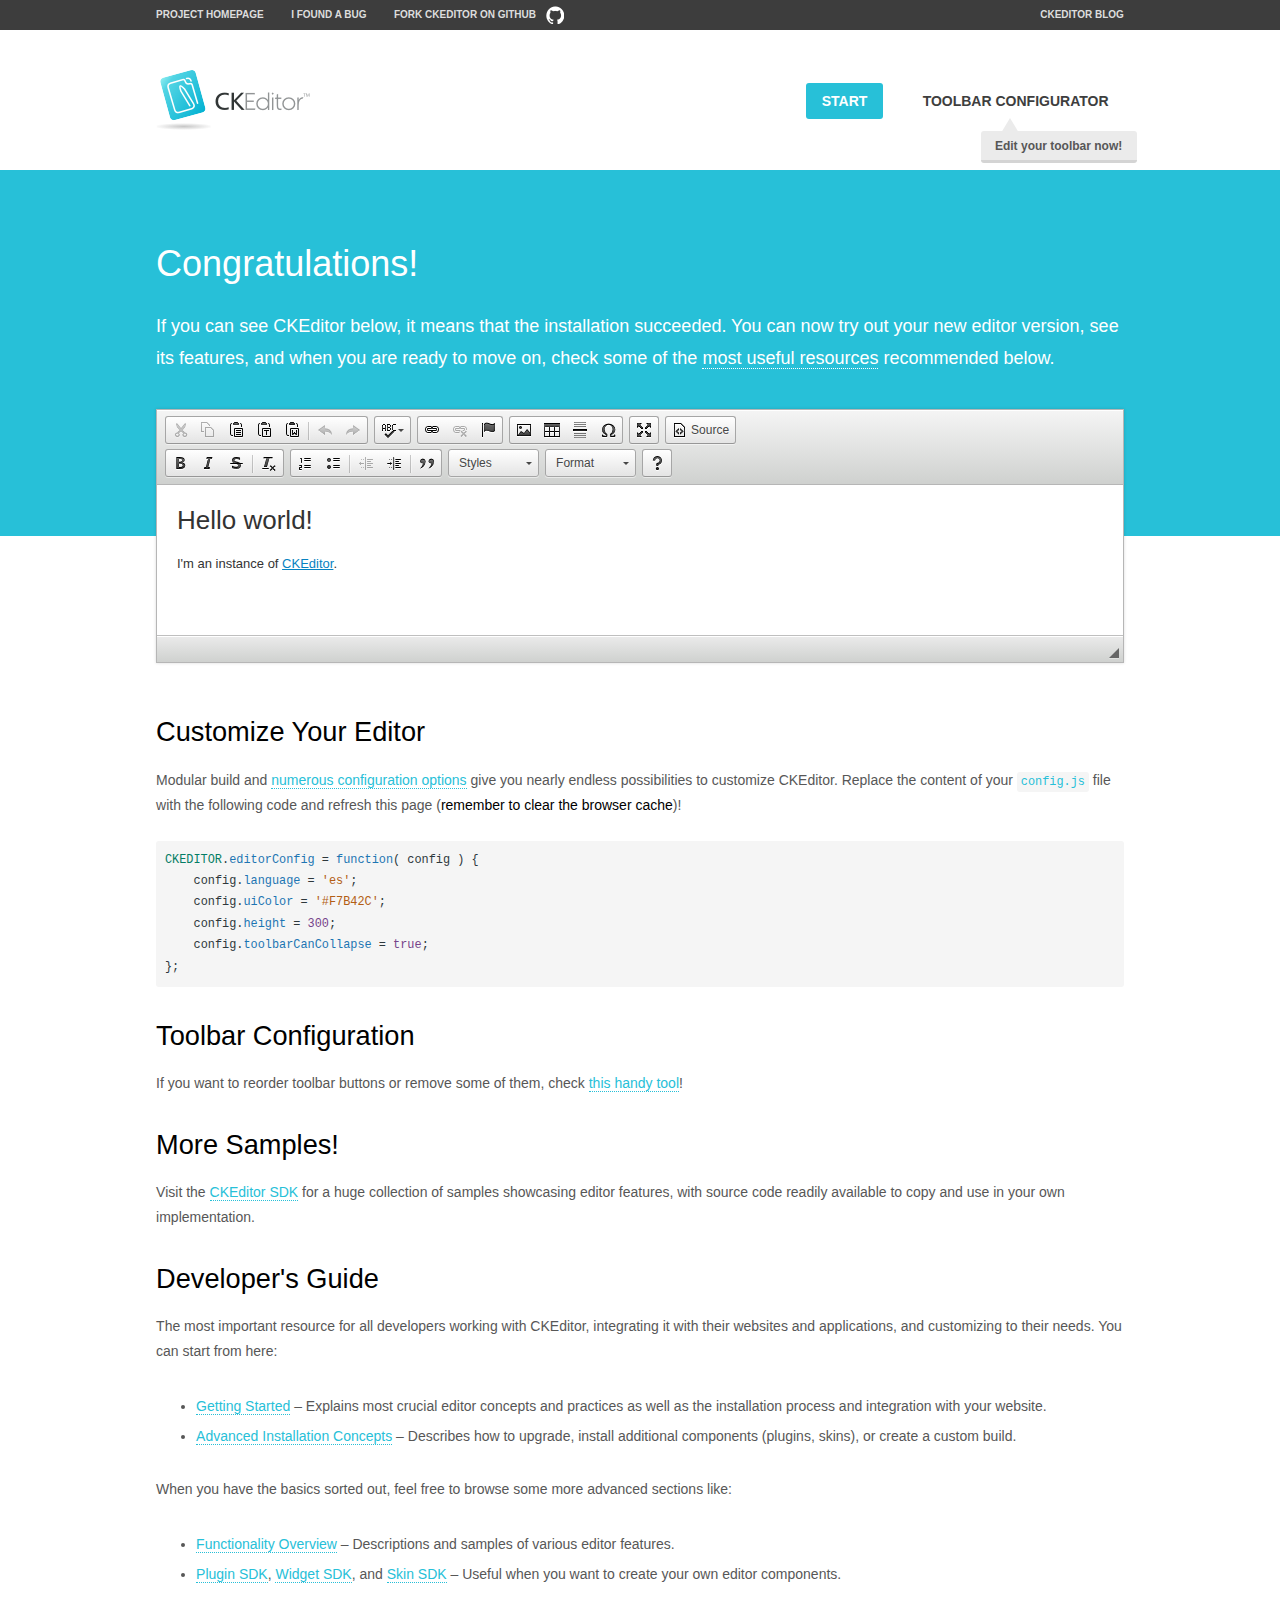
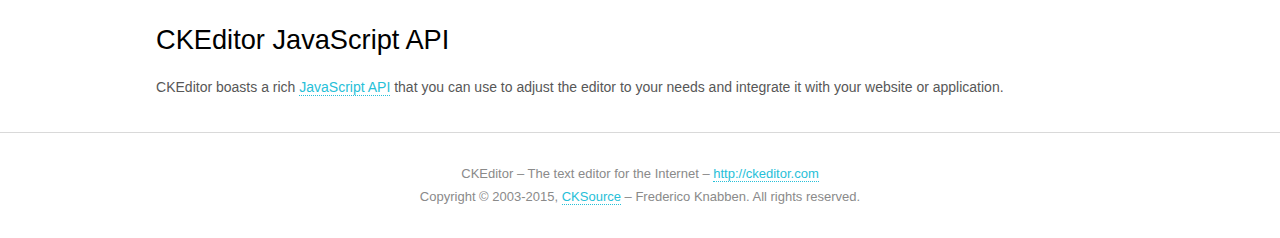
<file: website/bower_components/ckeditor/samples/index.html>
<!DOCTYPE html>
<!--
Copyright (c) 2003-2015, CKSource - Frederico Knabben. All rights reserved.
For licensing, see LICENSE.md or http://ckeditor.com/license
-->
<html>
<head>
	<meta charset="utf-8">
	<title>CKEditor Sample</title>
	<script src="../ckeditor.js"></script>
	<script src="js/sample.js"></script>
	<link rel="stylesheet" href="css/samples.css">
	<link rel="stylesheet" href="toolbarconfigurator/lib/codemirror/neo.css">
</head>
<body id="main">

<nav class="navigation-a">
	<div class="grid-container">
		<ul class="navigation-a-left grid-width-70">
			<li><a href="http://ckeditor.com">Project Homepage</a></li>
			<li><a href="http://dev.ckeditor.com/">I found a bug</a></li>
			<li><a href="http://github.com/ckeditor/ckeditor-dev" class="icon-pos-right icon-navigation-a-github">Fork CKEditor on GitHub</a></li>
		</ul>
		<ul class="navigation-a-right grid-width-30">
			<li><a href="http://ckeditor.com/blog-list">CKEditor Blog</a></li>
		</ul>
	</div>
</nav>

<header class="header-a">
	<div class="grid-container">
		<h1 class="header-a-logo grid-width-30">
			<a href="index.html"><img src="img/logo.png" alt="CKEditor Sample"></a>
		</h1>

		<nav class="navigation-b grid-width-70">
			<ul>
				<li><a href="index.html" class="button-a button-a-background">Start</a></li>
				<li><a href="toolbarconfigurator/index.html" class="button-a">Toolbar configurator <span class="balloon-a balloon-a-nw">Edit your toolbar now!</span></a></li>
			</ul>
		</nav>
	</div>
</header>

<main>
	<div class="adjoined-top">
		<div class="grid-container">
			<div class="content grid-width-100">
				<h1>Congratulations!</h1>
				<p>
					If you can see CKEditor below, it means that the installation succeeded.
					You can now try out your new editor version, see its features, and when you are ready to move on, check some of the <a href="#sample-customize">most useful resources</a> recommended below.
				</p>
			</div>
		</div>
	</div>
	<div class="adjoined-bottom">
		<div class="grid-container">
			<div class="grid-width-100">
				<div id="editor">
					<h1>Hello world!</h1>
					<p>I'm an instance of <a href="http://ckeditor.com">CKEditor</a>.</p>
				</div>
			</div>
		</div>
	</div>

	<div class="grid-container">
		<div class="content grid-width-100">
			<section id="sample-customize">
				<h2>Customize Your Editor</h2>
				<p>Modular build and <a href="http://docs.ckeditor.com/#!/guide/dev_configuration">numerous configuration options</a> give you nearly endless possibilities to customize CKEditor. Replace the content of your <code><a href="../config.js">config.js</a></code> file with the following code and refresh this page (<strong>remember to clear the browser cache</strong>)!</p>
		<pre class="cm-s-neo CodeMirror"><code><span style="padding-right: 0.1px;"><span class="cm-variable">CKEDITOR</span>.<span class="cm-property">editorConfig</span> <span class="cm-operator">=</span> <span class="cm-keyword">function</span>( <span class="cm-def">config</span> ) {</span>
<span style="padding-right: 0.1px;"><span class="cm-tab">	</span><span class="cm-variable-2">config</span>.<span class="cm-property">language</span> <span class="cm-operator">=</span> <span class="cm-string">'es'</span>;</span>
<span style="padding-right: 0.1px;"><span class="cm-tab">	</span><span class="cm-variable-2">config</span>.<span class="cm-property">uiColor</span> <span class="cm-operator">=</span> <span class="cm-string">'#F7B42C'</span>;</span>
<span style="padding-right: 0.1px;"><span class="cm-tab">	</span><span class="cm-variable-2">config</span>.<span class="cm-property">height</span> <span class="cm-operator">=</span> <span class="cm-number">300</span>;</span>
<span style="padding-right: 0.1px;"><span class="cm-tab">	</span><span class="cm-variable-2">config</span>.<span class="cm-property">toolbarCanCollapse</span> <span class="cm-operator">=</span> <span class="cm-atom">true</span>;</span>
<span style="padding-right: 0.1px;">};</span></code></pre>
			</section>

			<section>
				<h2>Toolbar Configuration</h2>
				<p>If you want to reorder toolbar buttons or remove some of them, check <a href="toolbarconfigurator/index.html">this handy tool</a>!</p>
			</section>

			<section>
				<h2>More Samples!</h2>
				<p>Visit the <a href="http://sdk.ckeditor.com">CKEditor SDK</a> for a huge collection of samples showcasing editor features, with source code readily available to copy and use in your own implementation.</p>
			</section>

			<section>
				<h2>Developer's Guide</h2>
				<p>The most important resource for all developers working with CKEditor, integrating it with their websites and applications, and customizing to their needs. You can start from here:</p>
				<ul>
					<li><a href="http://docs.ckeditor.com/#!/guide/dev_installation">Getting Started</a> &ndash; Explains most crucial editor concepts and practices as well as the installation process and integration with your website.</li>
					<li><a href="http://docs.ckeditor.com/#!/guide/dev_advanced_installation">Advanced Installation Concepts</a> &ndash; Describes how to upgrade, install additional components (plugins, skins), or create a custom build.</li>
				</ul>
					<p>When you have the basics sorted out, feel free to browse some more advanced sections like:</p>
				<ul>
					<li><a href="http://docs.ckeditor.com/#!/guide/dev_features">Functionality Overview</a> &ndash; Descriptions and samples of various editor features.</li>
					<li><a href="http://docs.ckeditor.com/#!/guide/plugin_sdk_intro">Plugin SDK</a>, <a href="http://docs.ckeditor.com/#!/guide/widget_sdk_intro">Widget SDK</a>, and <a href="http://docs.ckeditor.com/#!/guide/skin_sdk_intro">Skin SDK</a> &ndash; Useful when you want to create your own editor components.</li>
				</ul>
			</section>

			<section>
				<h2>CKEditor JavaScript API</h2>
				<p>CKEditor boasts a rich <a href="http://docs.ckeditor.com/#!/api">JavaScript API</a> that you can use to adjust the editor to your needs and integrate it with your website or application.</p>
			</section>
		</div>
	</div>
</main>

<footer class="footer-a grid-container">
	<div class="grid-container">
		<p class="grid-width-100">
			CKEditor &ndash; The text editor for the Internet &ndash; <a class="samples" href="http://ckeditor.com/">http://ckeditor.com</a>
		</p>
		<p class="grid-width-100" id="copy">
			Copyright &copy; 2003-2015, <a class="samples" href="http://cksource.com/">CKSource</a> &ndash; Frederico Knabben. All rights reserved.
		</p>
	</div>
</footer>
<script>
	initSample();
</script>

</body>
</html>
</file>
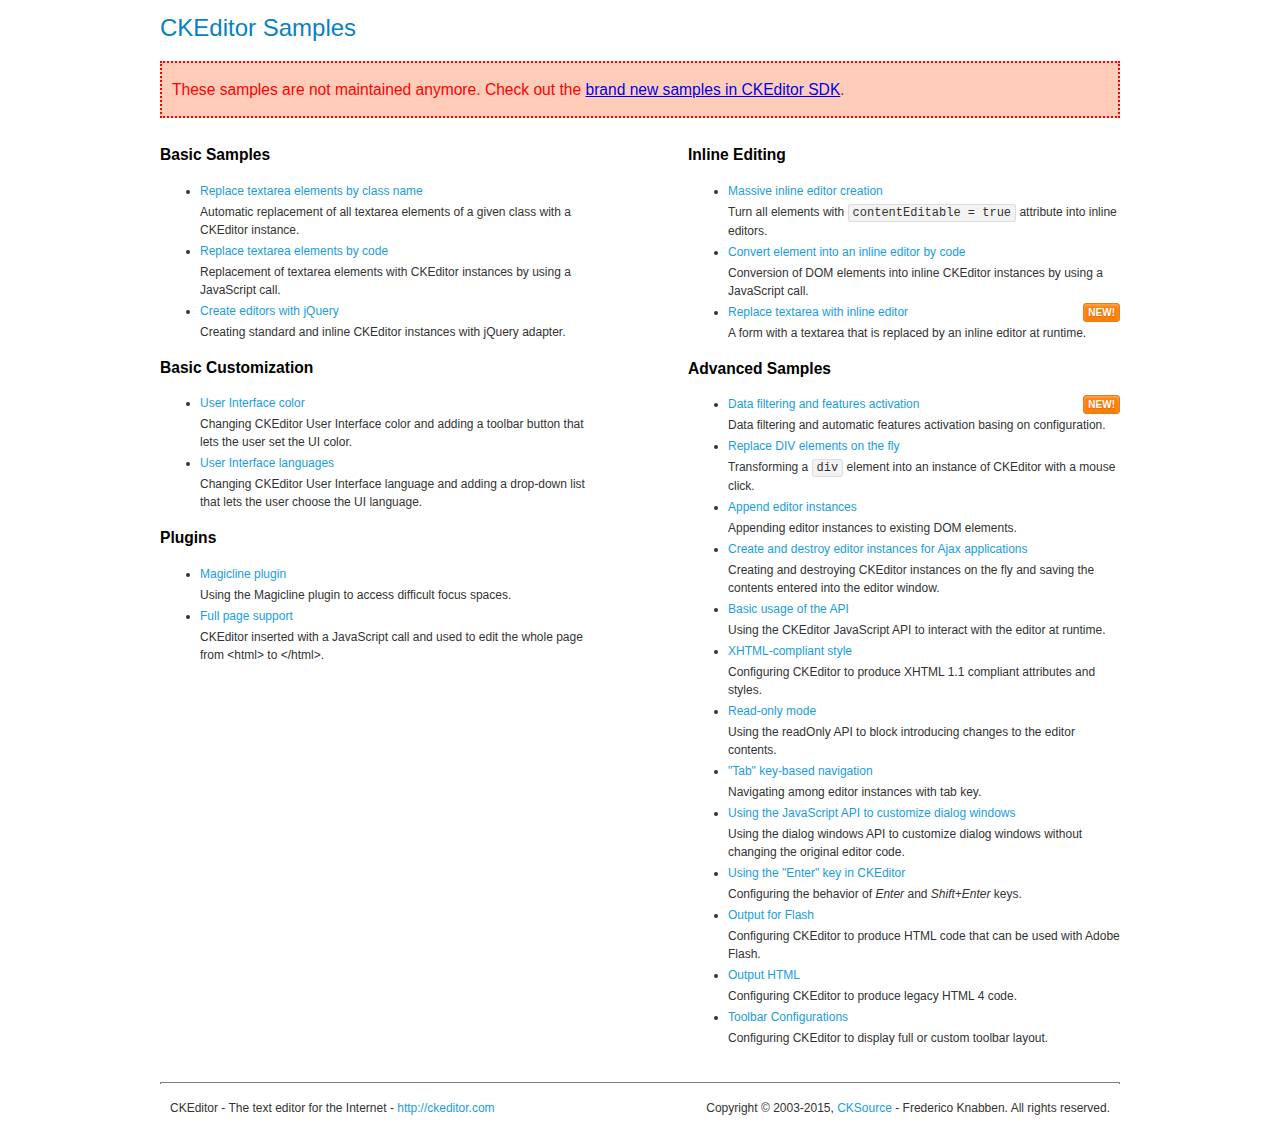
<file: website/bower_components/ckeditor/samples/old/index.html>
<!DOCTYPE html>
<!--
Copyright (c) 2003-2015, CKSource - Frederico Knabben. All rights reserved.
For licensing, see LICENSE.md or http://ckeditor.com/license
-->
<html>
<head>
	<meta charset="utf-8">
	<title>CKEditor Samples</title>
	<link rel="stylesheet" href="sample.css">
</head>
<body>
	<h1 class="samples">
		CKEditor Samples
	</h1>
	<div class="warning deprecated">
		These samples are not maintained anymore. Check out the <a href="http://sdk.ckeditor.com/">brand new samples in CKEditor SDK</a>.
	</div>
	<div class="twoColumns">
		<div class="twoColumnsLeft">
			<h2 class="samples">
				Basic Samples
			</h2>
			<dl class="samples">
				<dt><a class="samples" href="replacebyclass.html">Replace textarea elements by class name</a></dt>
				<dd>Automatic replacement of all textarea elements of a given class with a CKEditor instance.</dd>

				<dt><a class="samples" href="replacebycode.html">Replace textarea elements by code</a></dt>
				<dd>Replacement of textarea elements with CKEditor instances by using a JavaScript call.</dd>

				<dt><a class="samples" href="jquery.html">Create editors with jQuery</a></dt>
				<dd>Creating standard and inline CKEditor instances with jQuery adapter.</dd>
			</dl>

			<h2 class="samples">
				Basic Customization
			</h2>
			<dl class="samples">
				<dt><a class="samples" href="uicolor.html">User Interface color</a></dt>
				<dd>Changing CKEditor User Interface color and adding a toolbar button that lets the user set the UI color.</dd>

				<dt><a class="samples" href="uilanguages.html">User Interface languages</a></dt>
				<dd>Changing CKEditor User Interface language and adding a drop-down list that lets the user choose the UI language.</dd>
			</dl>


			<h2 class="samples">Plugins</h2>
<dl class="samples">
<dt><a class="samples" href="magicline/magicline.html">Magicline plugin</a></dt>
<dd>Using the Magicline plugin to access difficult focus spaces.</dd>

<dt><a class="samples" href="wysiwygarea/fullpage.html">Full page support</a></dt>
<dd>CKEditor inserted with a JavaScript call and used to edit the whole page from &lt;html&gt; to &lt;/html&gt;.</dd>
</dl>
		</div>
		<div class="twoColumnsRight">
			<h2 class="samples">
				Inline Editing
			</h2>
			<dl class="samples">
				<dt><a class="samples" href="inlineall.html">Massive inline editor creation</a></dt>
				<dd>Turn all elements with <code>contentEditable = true</code> attribute into inline editors.</dd>

				<dt><a class="samples" href="inlinebycode.html">Convert element into an inline editor by code</a></dt>
				<dd>Conversion of DOM elements into inline CKEditor instances by using a JavaScript call.</dd>

				<dt><a class="samples" href="inlinetextarea.html">Replace textarea with inline editor</a> <span class="new">New!</span></dt>
				<dd>A form with a textarea that is replaced by an inline editor at runtime.</dd>

				
			</dl>

			<h2 class="samples">
				Advanced Samples
			</h2>
			<dl class="samples">
				<dt><a class="samples" href="datafiltering.html">Data filtering and features activation</a> <span class="new">New!</span></dt>
				<dd>Data filtering and automatic features activation basing on configuration.</dd>

				<dt><a class="samples" href="divreplace.html">Replace DIV elements on the fly</a></dt>
				<dd>Transforming a <code>div</code> element into an instance of CKEditor with a mouse click.</dd>

				<dt><a class="samples" href="appendto.html">Append editor instances</a></dt>
				<dd>Appending editor instances to existing DOM elements.</dd>

				<dt><a class="samples" href="ajax.html">Create and destroy editor instances for Ajax applications</a></dt>
				<dd>Creating and destroying CKEditor instances on the fly and saving the contents entered into the editor window.</dd>

				<dt><a class="samples" href="api.html">Basic usage of the API</a></dt>
				<dd>Using the CKEditor JavaScript API to interact with the editor at runtime.</dd>

				<dt><a class="samples" href="xhtmlstyle.html">XHTML-compliant style</a></dt>
				<dd>Configuring CKEditor to produce XHTML 1.1 compliant attributes and styles.</dd>

				<dt><a class="samples" href="readonly.html">Read-only mode</a></dt>
				<dd>Using the readOnly API to block introducing changes to the editor contents.</dd>

				<dt><a class="samples" href="tabindex.html">"Tab" key-based navigation</a></dt>
				<dd>Navigating among editor instances with tab key.</dd>


				
<dt><a class="samples" href="dialog/dialog.html">Using the JavaScript API to customize dialog windows</a></dt>
<dd>Using the dialog windows API to customize dialog windows without changing the original editor code.</dd>

<dt><a class="samples" href="enterkey/enterkey.html">Using the &quot;Enter&quot; key in CKEditor</a></dt>
<dd>Configuring the behavior of <em>Enter</em> and <em>Shift+Enter</em> keys.</dd>

<dt><a class="samples" href="htmlwriter/outputforflash.html">Output for Flash</a></dt>
<dd>Configuring CKEditor to produce HTML code that can be used with Adobe Flash.</dd>

<dt><a class="samples" href="htmlwriter/outputhtml.html">Output HTML</a></dt>
<dd>Configuring CKEditor to produce legacy HTML 4 code.</dd>

<dt><a class="samples" href="toolbar/toolbar.html">Toolbar Configurations</a></dt>
<dd>Configuring CKEditor to display full or custom toolbar layout.</dd>

			</dl>
		</div>
	</div>
	<div id="footer">
		<hr>
		<p>
			CKEditor - The text editor for the Internet - <a class="samples" href="http://ckeditor.com/">http://ckeditor.com</a>
		</p>
		<p id="copy">
			Copyright &copy; 2003-2015, <a class="samples" href="http://cksource.com/">CKSource</a> - Frederico Knabben. All rights reserved.
		</p>
	</div>
</body>
</html>
</file>
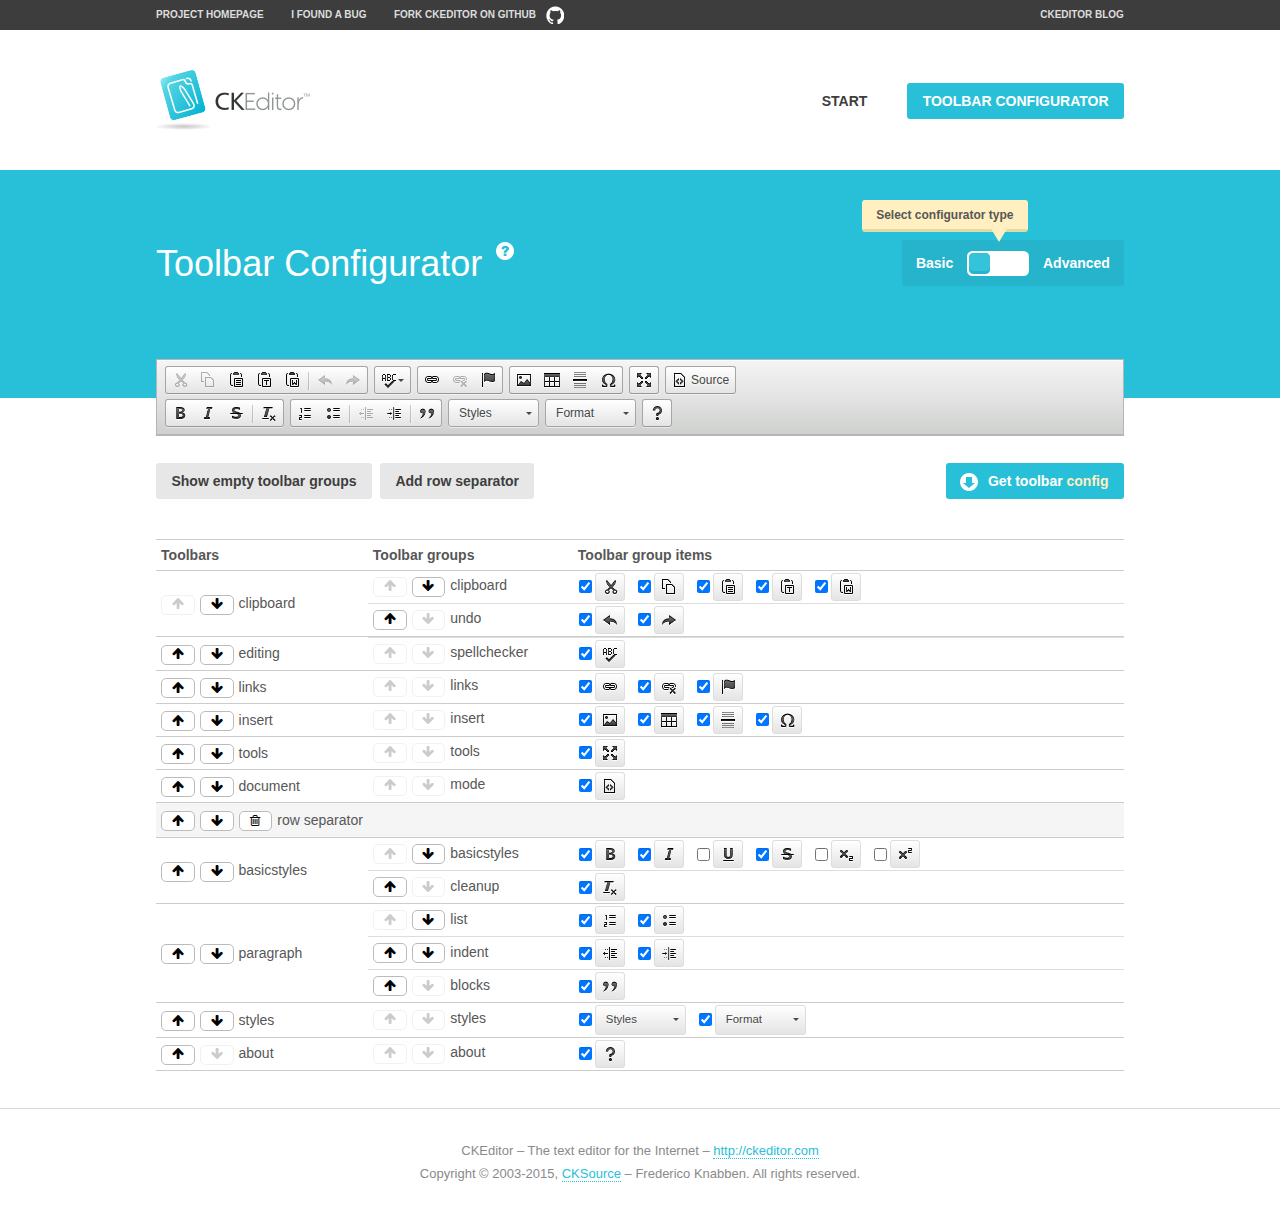
<file: website/bower_components/ckeditor/samples/toolbarconfigurator/index.html>
<!DOCTYPE html>
<!--
Copyright (c) 2003-2015, CKSource - Frederico Knabben. All rights reserved.
For licensing, see LICENSE.md or http://ckeditor.com/license
-->
<!--[if IE 8]><html class="ie8"><![endif]-->
<!--[if gt IE 8]><html><![endif]-->
<!--[if !IE]><!--><html><!--<![endif]-->
<head>
	<meta charset="utf-8">
	<title>Toolbar Configurator</title>
	<script src="../../ckeditor.js"></script>
	<script>
		if ( CKEDITOR.env.ie && CKEDITOR.env.version < 9 )
			CKEDITOR.tools.enableHtml5Elements( document );
	</script>
	<link rel="stylesheet" href="lib/codemirror/codemirror.css">
	<link rel="stylesheet" href="lib/codemirror/show-hint.css">
	<link rel="stylesheet" href="lib/codemirror/neo.css">
	<link rel="stylesheet" href="css/fontello.css">
	<link rel="stylesheet" href="../css/samples.css">
</head>
<body id="toolbar">

<nav class="navigation-a">
	<div class="grid-container">
		<ul class="navigation-a-left grid-width-70">
			<li><a href="http://ckeditor.com">Project Homepage</a></li>
			<li><a href="http://dev.ckeditor.com/">I found a bug</a></li>
			<li><a href="http://github.com/ckeditor/ckeditor-dev" class="icon-pos-right icon-navigation-a-github">Fork CKEditor on GitHub</a></li>
		</ul>
		<ul class="navigation-a-right grid-width-30">
			<li><a href="http://ckeditor.com/blog-list">CKEditor Blog</a></li>
		</ul>
	</div>
</nav>

<header class="header-a">
	<div class="grid-container">
		<h1 class="header-a-logo grid-width-30">
			<a href="../index.html"><img src="../img/logo.png" alt="CKEditor Logo"></a>
		</h1>
		<nav class="navigation-b grid-width-70">
			<ul>
				<li><a href="../index.html"  class="button-a">Start</a></li>
				<li><a href="index.html"  class="button-a button-a-background">Toolbar configurator</a></li>
			</ul>
		</nav>
	</div>
</header>

<main>
	<div class="adjoined-top">
		<div class="grid-container">
			<div class="content grid-width-100">
				<div class="grid-container-nested">
					<h1 class="grid-width-60">
						Toolbar Configurator
						<a href="#help-content" type="button" title="Configurator help" id="help" class="button-a button-a-background button-a-no-text icon-pos-left icon-question-mark">Help</a>
					</h1>

					<div class="grid-width-40 grid-switch-magic">
						<div class="switch">
							<span class="balloon-a balloon-a-se">Select configurator type</span>
							<input type="radio" name="radio" data-num="1" id="radio-basic" />
							<input type="radio" name="radio" data-num="2" id="radio-advanced" />
							<label data-for="1" for="radio-basic">Basic</label>
							<span class="switch-inner">
								<span class="handler"></span>
							</span>
							<label data-for="2" for="radio-advanced">Advanced</label>
						</div>
					</div>
				</div>
			</div>
		</div>
	</div>
	<div class="adjoined-bottom">
		<div class="grid-container">
			<div class="grid-width-100">
				<div class="editors-container">
					<div id="editor-basic"></div>
					<div id="editor-advanced"></div>
				</div>
			</div>
		</div>
	</div>

	<div class="grid-container configurator">
		<div class="content grid-width-100">
			<div class="configurator">
				<div>
					<div id="toolbarModifierWrapper"></div>
				</div>
			</div>
		</div>
	</div>

	<div id="help-content">
		<div class="grid-container">
			<div class="grid-width-100">
				<h2>What Am I Doing Here?</h2>

				<div class="grid-container grid-container-nested">
					<div class="basic">
						<div class="grid-width-50">
							<p>Arrange <a href="http://docs.ckeditor.com/#!/api/CKEDITOR.config-cfg-toolbarGroups">toolbar groups</a>, toggle <a href="http://docs.ckeditor.com/#!/api/CKEDITOR.config-cfg-removeButtons">button visibility</a> according to your needs and get your toolbar configuration.</p>
							<p>You can replace the content of the <a href="../../config.js"><code>config.js</code></a> file with the generated configuration. If you already set some configuration options you will need to merge both configurations.</p>
						</div>
						<div class="grid-width-50">
							<p>Read more about different ways of <a href="http://docs.ckeditor.com/#!/guide/dev_configuration">setting configuration</a> and do not forget about <strong>clearing browser cache</strong>.</p>
							<p>Arranging toolbar groups is the recommended way of configuring the toolbar, but if you need more freedom you can use the <a href="#advanced">advanced configurator</a>.</p>
						</div>
					</div>
					<div class="advanced" style="display: none;">
						<div class="grid-width-50">
							<p>With this code editor you can edit your <a href="http://docs.ckeditor.com/#!/api/CKEDITOR.config-cfg-toolbar">toolbar configuration</a> live.</p>
							<p>You can replace the content of the <a href="../../config.js"><code>config.js</code></a> file with the generated configuration. If you already set some configuration options you will need to merge both configurations.</p>
						</div>
						<div class="grid-width-50">
							<p>Read more about different ways of <a href="http://docs.ckeditor.com/#!/guide/dev_configuration">setting configuration</a> and do not forget about <strong>clearing browser cache</strong>.</p>
						</div>
					</div>
				</div>

				<p class="grid-container grid-container-nested">
					<button type="button" class="help-content-close grid-width-100 button-a button-a-background">Got it. Let's play!</button>
				</p>
			</div>
		</div>
	</div>
</main>

<footer class="footer-a grid-container">
	<p class="grid-width-100">
		CKEditor &ndash; The text editor for the Internet &ndash; <a class="samples" href="http://ckeditor.com/">http://ckeditor.com</a>
	</p>
	<p class="grid-width-100" id="copy">
		Copyright &copy; 2003-2015, <a class="samples" href="http://cksource.com/">CKSource</a> &ndash; Frederico Knabben. All rights reserved.
	</p>
</footer>

<script src="lib/codemirror/codemirror.js"></script>
<script src="lib/codemirror/javascript.js"></script>
<script src="lib/codemirror/show-hint.js"></script>

<script src="js/fulltoolbareditor.js"></script>
<script src="js/abstracttoolbarmodifier.js"></script>
<script src="js/toolbarmodifier.js"></script>
<script src="js/toolbartextmodifier.js"></script>
<script src="../js/sf.js"></script>

<script>
	( function() {
		'use strict';

		var mode = ( window.location.hash.substr( 1 ) === 'advanced' ) ? 'advanced' : 'basic',
			configuratorSection = CKEDITOR.document.findOne( 'main > .grid-container.configurator' ),
			basicInstruction = CKEDITOR.document.findOne( '#help-content .basic' ),
			advancedInstruction = CKEDITOR.document.findOne( '#help-content .advanced' ),

			// Configurator mode switcher.
			modeSwitchBasic = CKEDITOR.document.getById( 'radio-basic' ),
			modeSwitchAdvanced = CKEDITOR.document.getById( 'radio-advanced' );

		// Initial setup
		function updateSwitcher() {
			if ( mode === 'advanced' ) {
				modeSwitchAdvanced.$.checked = true;
			} else {
				modeSwitchBasic.$.checked = true;
			}
		}

		updateSwitcher();

		CKEDITOR.document.getWindow().on( 'hashchange', function( e ) {
			var hash = window.location.hash.substr( 1 );
			if ( !( hash === 'advanced' || hash === 'basic' ) ) {
				return;
			}
			mode = hash;
			onToolbarsDone( mode );
		} );

		CKEDITOR.document.getWindow().on( 'resize', function() {
			updateToolbar( ( mode === 'basic' ? toolbarModifier : toolbarTextModifier )[ 'editorInstance' ] );
		} );

		function onRefresh( modifier ) {
			modifier = modifier || this;

			if ( mode === 'basic' && modifier instanceof ToolbarConfigurator.ToolbarTextModifier ) {
				return;
			}

			// CodeMirror container becomes visible, so we need to refresh and to avoid rendering problems.
			if ( mode === 'advanced' && modifier instanceof ToolbarConfigurator.ToolbarTextModifier ) {
				modifier.codeContainer.refresh();
			}

			updateToolbar( modifier.editorInstance );
		}

		function updateToolbar( editor ) {
			var editorContainer = editor.container;

			// Not always editor is loaded.
			if ( !editorContainer ) {
				return;
			}

			var displayStyle = editorContainer.getStyle( 'display' );

			editorContainer.setStyle( 'display', 'block' );

			var newHeight = editorContainer.getSize( 'height' );

			var newMarginTop = parseInt( editorContainer.getComputedStyle( 'margin-top' ), 10 );
			newMarginTop = ( isNaN( newMarginTop ) ? 0 : Number( newMarginTop ) );

			var newMarginBottom = parseInt( editorContainer.getComputedStyle( 'margin-bottom' ), 10 );
			newMarginBottom = ( isNaN( newMarginBottom ) ? 0 : Number( newMarginBottom ) );

			var result = newHeight + newMarginTop + newMarginBottom;

			editorContainer.setStyle( 'display', displayStyle );

			editor.container.getAscendant( 'div' ).setStyle( 'height', result + 'px' );
		}

		var toolbarModifier = new ToolbarConfigurator.ToolbarModifier( 'editor-basic' );

		var done = 0;
		toolbarModifier.init( onToolbarInit );
		toolbarModifier.onRefresh = onRefresh;

		CKEDITOR.document.getById( 'toolbarModifierWrapper' ).append( toolbarModifier.mainContainer );

		var toolbarTextModifier = new ToolbarConfigurator.ToolbarTextModifier( 'editor-advanced' );
		toolbarTextModifier.init( onToolbarInit );
		toolbarTextModifier.onRefresh = onRefresh;

		function onToolbarInit() {
			if ( ++done === 2 ) {
				onToolbarsDone();

				positionSticky.watch( CKEDITOR.document.findOne( '.toolbar' ), function() {
					return mode === 'advanced';
				} );
			}
		}

		function onToolbarsDone() {
			if ( mode === 'basic' ) {
				toggleModeBasic( false );
			} else {
				toggleModeAdvanced( false );
			}

			updateSwitcher();

			setTimeout( function() {
				CKEDITOR.document.findOne( '.editors-container' ).addClass( 'active' );
				CKEDITOR.document.findOne( '#toolbarModifierWrapper' ).addClass( 'active' );
			}, 200 );
		}

		CKEDITOR.document.getById( 'toolbarModifierWrapper' ).append( toolbarTextModifier.mainContainer );

		function toogleModeSwitch( onElement, offElement, onModifier, offModifier ) {
			onElement.addClass( 'fancy-button-active' );
			offElement.removeClass( 'fancy-button-active' );

			onModifier.showUI();
			offModifier.hideUI();
		}

		function toggleModeBasic( callOnRefresh ) {
			callOnRefresh = ( callOnRefresh !== false );
			mode = 'basic';
			window.location.hash = '#basic';
			toogleModeSwitch( modeSwitchBasic, modeSwitchAdvanced, toolbarModifier, toolbarTextModifier );

			configuratorSection.removeClass( 'freed-width' );
			basicInstruction.show();
			advancedInstruction.hide();

			callOnRefresh && onRefresh( toolbarModifier );
		}

		function toggleModeAdvanced( callOnRefresh ) {
			callOnRefresh = ( callOnRefresh !== false );
			mode = 'advanced';
			window.location.hash = '#advanced';
			toogleModeSwitch( modeSwitchAdvanced, modeSwitchBasic, toolbarTextModifier, toolbarModifier );

			configuratorSection.addClass( 'freed-width' );
			advancedInstruction.show();
			basicInstruction.hide();

			callOnRefresh && onRefresh( toolbarTextModifier );
		}

		modeSwitchBasic.on( 'click', toggleModeBasic );
		modeSwitchAdvanced.on( 'click', toggleModeAdvanced );

		//
		// Position:sticky for the toolbar.
		//

		// Will make elements behave like they were styled with position:sticky.
		var positionSticky = {
			// Store object: {
			// 		element: CKEDITOR.dom.element, // Element which will float.
			// 		placeholder: CKEDITOR.dom.element, // Placeholder which is place to prevent page bounce.
			// 		isFixed: boolean // Whether element float now.
			// }
			watched: [],

			active: [],

			staticContainer: null,

			init: function() {
				var element = CKEDITOR.dom.element.createFromHtml(
					'<div class="staticContainer">' +
						'<div class="grid-container" >' +
							'<div class="grid-width-100">' +
								'<div class="inner"></div>' +
							'</div>' +
						'</div>' +
					'</div>' );

				this.staticContainer = element.findOne( '.inner' );

				CKEDITOR.document.getBody().append( element );
			},

			watch: function( element, preventFunc ) {
				this.watched.push( {
					element: element,
					placeholder: new CKEDITOR.dom.element( 'div' ),
					isFixed: false,
					preventFunc: preventFunc
				} );
			},

			checkAll: function() {
				for ( var i = 0; i < this.watched.length; i++ ) {
					this.check( this.watched[ i ] );
				}
			},

			check: function( element ) {
				var isFixed = element.isFixed;
				var shouldBeFixed = this.shouldBeFixed( element );

				// Nothing to be done.
				if ( isFixed === shouldBeFixed ) {
					return;
				}

				var placeholder = element.placeholder;

				if ( isFixed ) {
					// Unfixing.

					element.element.insertBefore( placeholder );
					placeholder.remove();

					element.element.removeStyle( 'margin' );

					this.active.splice( CKEDITOR.tools.indexOf( this.active, element ), 1 );

				} else {
					// Fixing.
					placeholder.setStyle( 'width', element.element.getSize( 'width' ) + 'px' );
					placeholder.setStyle( 'height', element.element.getSize( 'height' ) + 'px' );
					placeholder.setStyle( 'margin-bottom', element.element.getComputedStyle( 'margin-bottom' ) );
					placeholder.setStyle( 'display', element.element.getComputedStyle( 'display' ) );
					placeholder.insertAfter( element.element );

					this.staticContainer.append( element.element );

					this.active.push( element );
				}

				element.isFixed = !element.isFixed;
			},

			shouldBeFixed: function( element ) {
				if ( element.preventFunc && element.preventFunc() ) {
					return false;
				}

				// If element is already fixed we are checking it's placeholder.
				var related = ( element.isFixed ? element.placeholder : element.element ),
					clientRect = related.$.getBoundingClientRect(),
					staticHeight = this.staticContainer.getSize('height' ),
					elemHeight = element.element.getSize( 'height' );

				if ( element.isFixed ) {
					return ( clientRect.top + elemHeight < staticHeight );
				} else {
					return ( clientRect.top < staticHeight );
				}
			}
		};

		positionSticky.init();

		CKEDITOR.document.getWindow().on( 'scroll',
			new CKEDITOR.tools.eventsBuffer( 100, positionSticky.checkAll, positionSticky ).input
		);

		// Make the toolbar sticky.
		positionSticky.watch( CKEDITOR.document.findOne( '.editors-container' ) );

		// Help button and help-content.
		( function() {
			var helpButton = CKEDITOR.document.getById( 'help' ),
				helpContent = CKEDITOR.document.getById( 'help-content' );

			// Don't show help button on IE8 because it's unsupported by Pico Modal.
			if ( CKEDITOR.env.ie && CKEDITOR.env.version == 8 ) {
				helpButton.hide();
			} else {
				// Display help modal when the button is clicked.
				helpButton.on( 'click', function( evt ) {
					SF.modal( {
						// Clone modal content from DOM.
						content: helpContent.getHtml(),

						afterCreate: function( modal ) {
							// Enable modal content button to close the modal.
							new CKEDITOR.dom.element( modal.modalElem() ).findOne( '.help-content-close' ).once( 'click', modal.close );
						}
					} ).show();
				} );
			}
		} )();
	} )();
</script>
</body>
</html>
</file>
<file: website/bower_components/ckeditor/samples/css/samples.css>
/**
 * @license Copyright (c) 2003-2015, CKSource - Frederico Knabben. All rights reserved.
 * For licensing, see LICENSE.md or http://ckeditor.com/license
 */
@media (max-width: 900px) {
  .global-is-mobile-hidden {
    display: none !important;
  }
}
article,
aside,
details,
figcaption,
figure,
footer,
header,
hgroup,
main,
menu,
nav,
section {
  display: block;
}
body,
html {
  margin: 0;
  padding: 0;
  font: 16px / 1.8 Arial, 'Helvetica Neue', Helvetica, sans-serif;
  font-weight: 300;
  color: #575757;
}
.grid-width-10 {
  width: 10%;
}
.grid-width-20 {
  width: 20%;
}
.grid-width-30 {
  width: 30%;
}
.grid-width-40 {
  width: 40%;
}
.grid-width-50 {
  width: 50%;
}
.grid-width-60 {
  width: 60%;
}
.grid-width-70 {
  width: 70%;
}
.grid-width-80 {
  width: 80%;
}
.grid-width-90 {
  width: 90%;
}
.grid-width-100 {
  width: 100%;
}
@media (max-width: 900px) {
  .grid-width-10,
  .grid-width-20,
  .grid-width-30,
  .grid-width-40,
  .grid-width-50,
  .grid-width-60,
  .grid-width-70,
  .grid-width-80,
  .grid-width-90,
  .grid-width-100 {
    width: 100%;
  }
}
*[class*="grid-width"] {
  -webkit-box-sizing: border-box;
  -moz-box-sizing: border-box;
  box-sizing: border-box;
  padding-left: 4%;
  padding-right: 4%;
  float: left;
}
*[class*="grid-width"]:after,
.grid-container:after,
*[class*="grid-width"]:before,
.grid-container:before {
  content: '';
  display: block;
  overflow: hidden;
  visibility: hidden;
  font-size: 0;
  line-height: 0;
  width: 0;
  height: 0;
}
*[class*="grid-width"]:after,
.grid-container:after {
  clear: both;
}
.grid-container {
  -webkit-box-sizing: border-box;
  -moz-box-sizing: border-box;
  box-sizing: border-box;
  margin-left: auto;
  margin-right: auto;
}
.grid-container-nested *[class*="grid-width"]:first-child {
  padding-left: 0;
}
.grid-container-nested *[class*="grid-width"]:last-child {
  padding-right: 0;
}
@media (max-width: 900px) {
  .grid-container-nested *[class*="grid-width"]:first-child {
    padding-left: 4%;
  }
  .grid-container-nested *[class*="grid-width"]:last-child {
    padding-right: 4%;
  }
}
.header-a {
  min-height: 140px;
  overflow: hidden;
}
.header-a .header-a-logo {
  margin: 40px 0 0;
}
@media (max-width: 900px) {
  .header-a .header-a-logo {
    text-align: center;
  }
}
.header-a .header-a-logo img {
  border: transparent;
}
.navigation-a {
  height: 30px;
  background: #3d3d3d;
  position: absolute;
  left: 0;
  right: 0;
  top: 0;
  padding: 0;
  overflow: hidden;
}
@media (max-width: 900px) {
  .navigation-a {
    text-align: center;
  }
}
.navigation-a ul {
  list-style: none;
  margin: 0;
  overflow: hidden;
}
.navigation-a ul li,
.navigation-a ul li a {
  display: inline-block;
}
@media (max-width: 900px) {
  .navigation-a ul {
    width: auto;
    text-overflow: ellipsis;
    white-space: nowrap;
    display: inline-block;
    float: none;
  }
  .navigation-a ul:before,
  .navigation-a ul:after {
    display: none;
  }
}
.navigation-a ul.navigation-a-left {
  text-align: left;
}
@media (max-width: 900px) {
  .navigation-a ul.navigation-a-left {
    padding-right: 0;
  }
}
.navigation-a ul.navigation-a-right {
  text-align: right;
}
@media (max-width: 900px) {
  .navigation-a ul.navigation-a-right {
    padding-left: 23px;
  }
}
.navigation-a ul li + li {
  margin-left: 23px;
}
.navigation-a ul li a {
  font-size: 10px;
  font-size: 0.625rem;
  line-height: 18px;
  line-height: 1.13rem;
  line-height: 30px;
  float: left;
  color: #dddddd;
  font-weight: bold;
  text-decoration: none;
  text-transform: uppercase;
}
.navigation-a ul li a:hover {
  cursor: pointer;
  color: #ffffff;
}
.icon-navigation-a-github:before,
.icon-navigation-a-github:after {
  background-image: url("[data-uri]");
}
.navigation-b {
  text-align: right;
  margin: 52px 0 0;
  overflow: visible;
}
@media (max-width: 900px) {
  .navigation-b {
    text-align: center;
    margin-top: 20px;
    padding: 0;
  }
}
.navigation-b ul {
  padding: 0;
  list-style: none;
  margin: 0;
  overflow: visible;
}
.navigation-b ul li,
.navigation-b ul li a {
  display: inline-block;
}
@media (max-width: 900px) {
  .navigation-b ul {
    display: table;
    width: 100%;
    padding-bottom: 1.5em;
  }
}
@media (max-width: 900px) {
  .navigation-b ul li {
    display: table-row;
  }
}
.navigation-b ul li + li {
  margin-left: 20px;
}
@media (max-width: 900px) {
  .navigation-b ul li + li {
    margin-left: 0;
  }
}
.navigation-b ul li a {
  -webkit-box-sizing: border-box;
  -moz-box-sizing: border-box;
  box-sizing: border-box;
  text-transform: uppercase;
  text-decoration: none;
  outline: none;
}
@media (max-width: 900px) {
  .navigation-b ul li a {
    width: 100%;
    -webkit-border-radius: 0;
    -webkit-background-clip: padding-box;
    -moz-border-radius: 0;
    -moz-background-clip: padding;
    border-radius: 0;
    background-clip: padding-box;
  }
}
.footer-a {
  font-size: 13px;
  font-size: 0.8125rem;
  line-height: 23.4px;
  line-height: 1.46rem;
  padding-top: 2.25em;
  padding-bottom: 2.25em;
  overflow: hidden;
  color: #8a8a8a;
}
.footer-a a {
  color: #27c0d8;
  text-decoration: none;
  border-bottom: 1px dotted #27c0d8;
}
.footer-a a:hover {
  color: #23adc2;
}
.footer-a p {
  margin: 0;
  display: inline-block;
  text-align: center;
}
.content {
  font-size: 14px;
  font-size: 0.875rem;
  line-height: 25.2px;
  line-height: 1.57rem;
  overflow: hidden;
  padding-top: 1.5em;
  padding-bottom: 1.5em;
}
.content p {
  margin: 0.75em 0;
}
.content ul,
.content ol,
.content pre,
.content blockquote,
.content textarea:not([class^="cke"]),
.content .cke {
  margin: 1.875em 0;
}
.content code,
.content kbd {
  -webkit-border-radius: 3px;
  -webkit-background-clip: padding-box;
  -moz-border-radius: 3px;
  -moz-background-clip: padding;
  border-radius: 3px;
  background-clip: padding-box;
  padding: 3px 4px;
}
.content pre,
.content code,
.content kbd,
.content blockquote {
  background: #f5f5f5;
}
.content blockquote,
.content pre {
  background: none;
  border-left: 4px solid #27c0d8;
  padding: 1.5em 2.25em;
}
.content p a,
.content ul a,
.content ol a,
.content blockquote a,
.content h1 a,
.content h2 a,
.content h3 a,
.content h4 a,
.content h5 a {
  color: #27c0d8;
  text-decoration: none;
  border-bottom: 1px dotted #27c0d8;
}
.content p a:hover,
.content ul a:hover,
.content ol a:hover,
.content blockquote a:hover,
.content h1 a:hover,
.content h2 a:hover,
.content h3 a:hover,
.content h4 a:hover,
.content h5 a:hover {
  color: #23adc2;
}
.content h1,
.content h2,
.content h3,
.content h4,
.content h5 {
  color: #000;
  font-weight: 100;
}
.content h1 code,
.content h2 code,
.content h3 code,
.content h4 code,
.content h5 code,
.content h1 kbd,
.content h2 kbd,
.content h3 kbd,
.content h4 kbd,
.content h5 kbd {
  font-size: inherit;
}
.content h1 a.content-heading-anchor,
.content h2 a.content-heading-anchor,
.content h3 a.content-heading-anchor,
.content h4 a.content-heading-anchor,
.content h5 a.content-heading-anchor {
  font-weight: 100;
  vertical-align: middle;
  opacity: 0;
  border: 0;
}
.content h1:hover a.content-heading-anchor,
.content h2:hover a.content-heading-anchor,
.content h3:hover a.content-heading-anchor,
.content h4:hover a.content-heading-anchor,
.content h5:hover a.content-heading-anchor {
  opacity: 1;
}
.content h1:target lesshat-selector,
.content h2:target lesshat-selector,
.content h3:target lesshat-selector,
.content h4:target lesshat-selector,
.content h5:target lesshat-selector {
  -lh-property: 0; }
@-webkit-keyframes targetLinkOpacity{ 0%{ opacity: 0 } 100%{ opacity: 1 }}
@-moz-keyframes targetLinkOpacity{ 0%{ opacity: 0 } 100%{ opacity: 1 }}
@-o-keyframes targetLinkOpacity{ 0%{ opacity: 0 } 100%{ opacity: 1 }}
@keyframes targetLinkOpacity{ 0%{ opacity: 0 } 100%{ opacity: 1 };
}
.content h1:target a,
.content h2:target a,
.content h3:target a,
.content h4:target a,
.content h5:target a {
  -webkit-animation: targetLinkOpacity 0.5s linear alternate;
  -moz-animation: targetLinkOpacity 0.5s linear alternate;
  -o-animation: targetLinkOpacity 0.5s linear alternate;
  animation: targetLinkOpacity 0.5s linear alternate;
  opacity: 1;
}
.content input,
.content select,
.content textarea:not([class^="cke"]) {
  -webkit-border-radius: 3px;
  -webkit-background-clip: padding-box;
  -moz-border-radius: 3px;
  -moz-background-clip: padding;
  border-radius: 3px;
  background-clip: padding-box;
  -webkit-box-shadow: inset 0 1px 1px rgba(0, 0, 0, 0.08);
  -moz-box-shadow: inset 0 1px 1px rgba(0, 0, 0, 0.08);
  box-shadow: inset 0 1px 1px rgba(0, 0, 0, 0.08);
  font: inherit;
  color: inherit;
  border: 1px solid #d9d9d9;
  padding: .2em .5em;
}
.content input:focus,
.content select:focus,
.content textarea:not([class^="cke"]):focus {
  border-color: #66afe9;
  outline: 0;
  -webkit-box-shadow: inset 0 1px 1px rgba(0, 0, 0, 0.08), 0 0 8px #93c6ef;
  -moz-box-shadow: inset 0 1px 1px rgba(0, 0, 0, 0.08), 0 0 8px #93c6ef;
  box-shadow: inset 0 1px 1px rgba(0, 0, 0, 0.08), 0 0 8px #93c6ef;
}
.content abbr {
  border-bottom: 1px dotted #666;
  cursor: pointer;
}
.content blockquote {
  font-style: italic;
  font-family: Georgia, Times, "Times New Roman", serif;
  font-size: 16px;
  font-size: 1rem;
  line-height: 28.8px;
  line-height: 1.8rem;
}
.content em {
  font-style: italic;
}
.content h1 {
  font-size: 36px;
  font-size: 2.25rem;
  line-height: 64.8px;
  line-height: 4.05rem;
  margin: 1.125em 0 0;
}
.content h2 {
  font-size: 27.2px;
  font-size: 1.7rem;
  line-height: 48.96px;
  line-height: 3.06rem;
  margin: 0.9em 0 0;
}
.content h3 {
  font-size: 24px;
  font-size: 1.5rem;
  line-height: 43.2px;
  line-height: 2.7rem;
  font-weight: 500;
  margin: 0.75em 0 0;
}
.content h4 {
  font-size: 19.2px;
  font-size: 1.2rem;
  line-height: 34.56px;
  line-height: 2.16rem;
  font-weight: 500;
  margin: 0.75em 0 0;
}
.content h5 {
  font-size: 17.6px;
  font-size: 1.1rem;
  line-height: 31.68px;
  line-height: 1.98rem;
  font-weight: 500;
  margin: 0.75em 0 0;
}
.content hr {
  border: 0;
  border-top: 4px solid #d9d9d9;
  margin: 1.5em 0;
}
.content input[type="text"] {
  height: 1.8em;
  line-height: 1.8em;
}
.content input[type="button"] {
  -webkit-appearance: button;
  -moz-appearance: button;
  appearance: button;
}
.content kbd {
  font-size: 12px;
  font-size: 0.75rem;
  line-height: 21.6px;
  line-height: 1.35rem;
  font-family: Arial, 'Helvetica Neue', Helvetica, sans-serif;
  padding: 2px 6px;
  -webkit-box-shadow: 0 0 4px #ffffff inset, 0 2px 0 #d9d9d9;
  -moz-box-shadow: 0 0 4px #ffffff inset, 0 2px 0 #d9d9d9;
  box-shadow: 0 0 4px #ffffff inset, 0 2px 0 #d9d9d9;
}
.content p img {
  vertical-align: middle;
}
.content p pre {
  padding: 1.5em;
}
.content pre {
  padding: 0;
  border: 0;
  tab-size: 4;
  -o-tab-size: 4;
  -moz-tab-size: 4;
}
.content pre,
.content code {
  font-size: 11.89px;
  font-size: 0.743rem;
  line-height: 21.4px;
  line-height: 1.34rem;
  font-family: Consolas, Menlo, Monaco, Lucida Console, Liberation Mono, DejaVu Sans Mono, Bitstream Vera Sans Mono, Courier New, monospace, serif;
}
.content pre a,
.content code a {
  border: 0;
}
.content pre code {
  padding: 0.75em;
  display: block;
}
.content strong {
  color: #000;
}
.content ul ul,
.content ol ul,
.content ul ol,
.content ol ol {
  margin: 0.75em 0;
}
.content ul li,
.content ol li {
  font-size: 14px;
  font-size: 0.875rem;
  line-height: 30.24px;
  line-height: 1.89rem;
}
.content textarea:not([class^="cke"]) {
  width: 100%;
}
.content div.todo {
  border: 2px dotted #444;
  padding: 10px;
  margin: 60px 0 10px 0;
  /* Remove me some day */
}
.content div.todo:before {
  content: "TODO";
  font-weight: bold;
}
body a.button-a,
body button.button-a,
body input.button-a {
  -webkit-border-radius: 3px;
  -webkit-background-clip: padding-box;
  -moz-border-radius: 3px;
  -moz-background-clip: padding;
  border-radius: 3px;
  background-clip: padding-box;
  font-size: 14px;
  font-size: 0.875rem;
  line-height: 25.2px;
  line-height: 1.57rem;
  height: 36px;
  line-height: 36px;
  padding: 0 1.1em;
  font-weight: 700;
  color: #3e3e3e;
  white-space: nowrap;
  text-decoration: none;
  display: inline-block;
  cursor: pointer;
  border: 0;
  vertical-align: middle;
  margin: 1px 0;
  background: transparent;
}
body a.button-a.icon-pos-left,
body button.button-a.icon-pos-left,
body input.button-a.icon-pos-left {
  padding-left: .8em;
}
body a.button-a.icon-pos-right,
body button.button-a.icon-pos-right,
body input.button-a.icon-pos-right {
  padding-right: .8em;
}
body a.button-a.button-a-no-text,
body button.button-a.button-a-no-text,
body input.button-a.button-a-no-text {
  -webkit-border-radius: 100px;
  -webkit-background-clip: padding-box;
  -moz-border-radius: 100px;
  -moz-background-clip: padding;
  border-radius: 100px;
  background-clip: padding-box;
  width: 36px;
  padding: 0;
  text-indent: -999px;
  overflow: hidden;
  position: relative;
  text-align: center;
}
body a.button-a.button-a-no-text:before,
body button.button-a.button-a-no-text:before,
body input.button-a.button-a-no-text:before {
  position: absolute;
  left: 50%;
  top: 50%;
  margin: -9px 0 0 -9px;
}
@media (max-width: 900px) {
  body a.button-a.button-a-mobile-collapsed,
  body button.button-a.button-a-mobile-collapsed,
  body input.button-a.button-a-mobile-collapsed {
    -webkit-border-radius: 100px;
    -webkit-background-clip: padding-box;
    -moz-border-radius: 100px;
    -moz-background-clip: padding;
    border-radius: 100px;
    background-clip: padding-box;
    width: 36px;
    padding: 0;
    text-indent: -999px;
    overflow: hidden;
    position: relative;
    text-align: center;
  }
  body a.button-a.button-a-mobile-collapsed:before,
  body button.button-a.button-a-mobile-collapsed:before,
  body input.button-a.button-a-mobile-collapsed:before {
    position: absolute;
    left: 50%;
    top: 50%;
    margin: -9px 0 0 -9px;
  }
  body a.button-a.button-a-mobile-collapsed:before,
  body button.button-a.button-a-mobile-collapsed:before,
  body input.button-a.button-a-mobile-collapsed:before {
    position: absolute;
    left: 50%;
    top: 50%;
    margin: -9px 0 0 -9px;
  }
}
body a.button-a:active,
body button.button-a:active,
body input.button-a:active,
body a.button-a:hover,
body button.button-a:hover,
body input.button-a:hover {
  color: #fff;
  background: #23adc2;
}
body a.button-a:focus,
body button.button-a:focus,
body input.button-a:focus {
  border-color: #66afe9;
  outline: 0;
  -webkit-box-shadow: inset 0 1px 1px rgba(0, 0, 0, 0.075), 0 0 8px #93c6ef;
  -moz-box-shadow: inset 0 1px 1px rgba(0, 0, 0, 0.075), 0 0 8px #93c6ef;
  box-shadow: inset 0 1px 1px rgba(0, 0, 0, 0.075), 0 0 8px #93c6ef;
}
body a.button-a-soft,
body button.button-a-soft,
body input.button-a-soft {
  background: #e7e7e7;
}
body a.button-a-soft:active,
body button.button-a-soft:active,
body input.button-a-soft:active,
body a.button-a-soft:hover,
body button.button-a-soft:hover,
body input.button-a-soft:hover {
  color: #3e3e3e;
  background: #cecece;
}
body a.button-a-background,
body button.button-a-background,
body input.button-a-background,
body a.navigation-b ul li a:hover,
body button.navigation-b ul li a:hover,
body input.navigation-b ul li a:hover {
  color: #fff;
  background: #27c0d8;
}
body a.button-a-background:active,
body button.button-a-background:active,
body input.button-a-background:active,
body a.button-a-background:hover,
body button.button-a-background:hover,
body input.button-a-background:hover,
body a.navigation-b ul li a:hover:active,
body button.navigation-b ul li a:hover:active,
body input.navigation-b ul li a:hover:active,
body a.navigation-b ul li a:hover:hover,
body button.navigation-b ul li a:hover:hover,
body input.navigation-b ul li a:hover:hover {
  color: #fff;
  background: #23adc2;
}
.balloon-a {
  font-size: 12px;
  font-size: 0.75rem;
  line-height: 21.6px;
  line-height: 1.35rem;
  -webkit-border-radius: 3px;
  -webkit-background-clip: padding-box;
  -moz-border-radius: 3px;
  -moz-background-clip: padding;
  border-radius: 3px;
  background-clip: padding-box;
  border-bottom: 3px solid #d4d4d4;
  background: #ebebeb;
  display: inline-block;
  white-space: nowrap;
  padding: .4em 1.2em .2em;
  font-weight: 700;
  position: relative;
  z-index: 1000;
  text-transform: none;
  color: #575757;
}
.balloon-a:hover {
  color: #575757;
}
.balloon-a:before {
  content: '';
  width: 0;
  height: 0;
  border-style: solid;
  position: absolute;
}
.balloon-a-ne:before,
.balloon-a-nw:before {
  top: -13px;
  border-width: 0 9px 15.6px 9px;
  border-color: transparent transparent #ebebeb transparent;
}
.balloon-a-se:before,
.balloon-a-sw:before {
  bottom: -13px;
  border-width: 15.6px 9px 0 9px;
  border-color: #ebebeb transparent transparent transparent;
}
.balloon-a-nw:before,
.balloon-a-sw:before {
  left: 20px;
}
.balloon-a-ne:before,
.balloon-a-se:before {
  right: 20px;
}
.icon-pos-left:before,
.icon-pos-right:after {
  content: '';
  display: inline-block;
  width: 18px;
  height: 18px;
  vertical-align: middle;
  background-repeat: no-repeat;
}
.icon-pos-left:before {
  margin-right: 10px;
}
.icon-pos-right:after {
  margin-left: 10px;
}
.icon-download:before,
.icon-download:after {
  background-image: url("[data-uri]");
}
.icon-question-mark:before,
.icon-question-mark:after {
  background-image: url("[data-uri]");
}
.icon-close:before,
.icon-close:after {
  background-image: url("[data-uri]");
}
.ie8 .switch > * {
  vertical-align: middle;
}
.ie8 .switch input[type="radio"] {
  margin: 0 0.25em;
  display: inline-block;
}
.ie8 .switch label {
  margin-left: 0 !important;
  margin-right: 0 !important;
}
.ie8 .switch label[data-for="1"] {
  float: left;
}
.ie8 .switch label[data-for="2"] {
  float: right;
}
.ie8 .switch .switch-inner {
  display: none;
}
.switch {
  font-size: 14px;
  font-size: 0.875rem;
  line-height: 25.2px;
  line-height: 1.57rem;
  font-weight: bold;
  background-color: #27c0d8;
  overflow: hidden;
  display: inline-block;
  padding: 0.75em 0.25em;
  color: #fff;
  -webkit-border-radius: 3px;
  -webkit-background-clip: padding-box;
  -moz-border-radius: 3px;
  -moz-background-clip: padding;
  border-radius: 3px;
  background-clip: padding-box;
  position: relative;
}
.switch input[type="radio"] {
  display: none;
}
.switch label {
  position: relative;
  z-index: 2;
  float: left;
  cursor: pointer;
  padding: 0 0.75em;
}
.switch label:hover {
  text-decoration: underline;
}
.switch .switch-inner {
  float: left;
  background-color: #FFF;
  height: 1.5em;
  width: 4.125em;
  padding: 2px;
  margin: 0 0.25em;
  -webkit-border-radius: 5.5px;
  -webkit-background-clip: padding-box;
  -moz-border-radius: 5.5px;
  -moz-background-clip: padding;
  border-radius: 5.5px;
  background-clip: padding-box;
}
.switch .switch-inner .handler {
  overflow: hidden;
  position: relative;
  display: block;
  height: 1.5em;
  width: 1.5em;
  background: #25b4cb;
  -webkit-border-radius: 4.5px;
  -webkit-background-clip: padding-box;
  -moz-border-radius: 4.5px;
  -moz-background-clip: padding;
  border-radius: 4.5px;
  background-clip: padding-box;
}
.switch .switch-inner .handler:before {
  content: '';
  display: block;
  position: absolute;
  top: 0;
  right: 0;
  bottom: 3px;
  left: 0;
  background-color: #34c4da;
  -webkit-border-bottom-left-radius: 4.5px;
  -moz-border-radius-bottomleft: 4.5px;
  border-bottom-left-radius: 4.5px;
  -webkit-border-bottom-right-radius: 4.5px;
  -webkit-background-clip: padding-box;
  -moz-border-radius-bottomright: 4.5px;
  -moz-background-clip: padding;
  border-bottom-right-radius: 4.5px;
  background-clip: padding-box;
}
.switch:hover .switch-inner .handler:before {
  background: #45c9dd;
}
.switch input[data-num="2"]:checked ~ .switch-inner > .handler {
  margin-left: auto;
}
.switch input[data-num="2"]:checked ~ label[data-for="1"] {
  padding-right: 5.125em;
  margin-right: -4.375em;
}
.switch input[data-num="1"]:checked ~ label[data-for="2"] {
  padding-left: 5.125em;
  margin-left: -4.375em;
}
.toggler {
  -webkit-user-select: none;
  -moz-user-select: none;
  -ms-user-select: none;
  user-select: none;
}
.toggler label {
  cursor: pointer;
}
.toggler [data-collapse] {
  display: inherit;
}
.toggler [data-expand] {
  display: none;
}
.toggler.collapsed [data-collapse] {
  display: none;
}
.toggler.collapsed [data-expand] {
  display: inherit;
}
.toggler-container {
  overflow: hidden;
}
.toggler-container.collapsed {
  height: 0;
}
.icon-toggler-expanded:before,
.icon-toggler-collapsed:before,
.icon-toggler-expanded:after,
.icon-toggler-collapsed:after {
  background-image: url("[data-uri]");
}
.icon-toggler-expanded.icon-light:before,
.icon-toggler-collapsed.icon-light:before,
.icon-toggler-expanded.icon-light:after,
.icon-toggler-collapsed.icon-light:after {
  background-image: url("[data-uri]");
}
.icon-toggler-expanded:before,
.icon-toggler-expanded:after {
  background-position: top left;
}
.icon-toggler-collapsed:before,
.icon-toggler-collapsed:after {
  background-position: bottom left;
}
.modal {
  padding: 20px;
  border-radius: 3px;
  background-color: white;
  max-width: 700px;
  -webkit-box-sizing: border-box;
  -moz-box-sizing: border-box;
  box-sizing: border-box;
  width: 80% !important;
  top: 50% !important;
  -webkit-transform: translate(-50%, -50%) !important;
  -moz-transform: translate(-50%, -50%) !important;
  -o-transform: translate(-50%, -50%) !important;
  -ms-transform: translate(-50%, -50%) !important;
  transform: translate(-50%, -50%) !important;
}
.modal-close {
  -webkit-border-radius: 100px;
  -webkit-background-clip: padding-box;
  -moz-border-radius: 100px;
  -moz-background-clip: padding;
  border-radius: 100px;
  background-clip: padding-box;
  cursor: pointer;
  height: 18px;
  width: 18px;
  position: absolute;
  top: 10px;
  right: 10px;
  font-size: 17px;
  text-align: center;
  line-height: 19px;
  background: #cccccc;
}
main .grid-container,
header .grid-container,
.navigation-a > div,
footer > div {
  max-width: 968px;
}
.header-a {
  margin-top: 30px;
}
.footer-a {
  border-top: 1px solid #d9d9d9;
}
.adjoined-top {
  background-color: #27c0d8;
  color: #fff;
}
.adjoined-top .content h1,
.adjoined-top .content h2,
.adjoined-top .content h3,
.adjoined-top .content h4,
.adjoined-top .content h5 {
  color: #fff;
}
.adjoined-top .content p {
  font-size: 18px;
  font-size: 1.125rem;
  line-height: 32.4px;
  line-height: 2.02rem;
  font-weight: 100;
}
.adjoined-top .content p a {
  text-decoration: none;
  border-bottom: 1px dotted #fff;
  color: inherit;
}
.adjoined-top .content p a:hover {
  color: #e6e6e6;
}
.adjoined-top .content button {
  color: #fff;
}
.adjoined-top .content strong {
  color: #fff;
}
.adjoined-top .content code {
  font-size: inherit;
  color: #27c0d8;
}
.adjoined-bottom {
  position: relative;
}
.adjoined-bottom:before {
  z-index: -1;
  content: '';
  background: #27c0d8;
  position: absolute;
  top: 0;
  left: 0;
  right: 0;
  height: 50%;
}
main .grid-container,
header .grid-container,
.navigation-a > div,
footer > div {
  max-width: 1052px;
}
main .grid-container.freed-width {
  max-width: none;
}
.switch {
  background: #25b4cb;
  float: right;
  overflow: visible;
}
.switch .balloon-a {
  position: absolute;
  top: -40px;
  right: 50%;
  margin-right: -15px;
  background: #FFEFC1;
  border-bottom-color: #DCDCA4;
}
.switch .balloon-a:before {
  border-color: #FFEFC1 transparent transparent transparent;
}
#toolbar .editors-container {
  overflow: hidden;
  height: 0;
  transition: height 200ms;
}
#toolbar .editors-container.active {
  height: auto;
}
#main #editor {
  background: #FFF;
  padding: 2% 4%;
  border: dashed 5px #27c0d8;
}
div.cke a.cke_button,
div.cke .cke_combo_button {
  border-bottom: none;
}
div.cke a.cke_button.cke_combo_button,
div.cke .cke_combo_button.cke_combo_button {
  border-bottom: 1px solid #a6a6a6;
}
#main .adjoined-top:before {
  height: 335px;
}
#toolbar .adjoined-top:before {
  height: 219px;
}
#toolbar .adjoined-top .grid-container-nested {
  height: 147px;
}
.content .grid-switch-magic {
  margin: 3.5em 0 0;
}
#info-box {
  padding-bottom: 0;
}
#info-box > div {
  width: 100%;
  text-align: right;
}
#info-box > div .toggler {
  padding-right: 0;
}
#info-box > div .toggler:hover {
  background: transparent;
  color: #000;
}
#info-box > div .toggler:hover > label {
  text-decoration: underline;
}
#info-box > div h2 {
  float: left;
  margin-top: 0;
}
#info-box > div#instructions-container {
  text-align: left;
}
#toolbarModifierWrapper {
  overflow: hidden;
  height: 0;
  opacity: 0;
  transition: height 200ms;
}
#toolbarModifierWrapper.active {
  height: auto;
  opacity: 1;
}
header {
  overflow: visible;
}
header div.grid-container {
  overflow: visible;
}
header .navigation-b {
  overflow: visible;
}
header .navigation-b ul {
  overflow: visible;
}
header .navigation-b a {
  position: relative;
}
header .balloon-a {
  position: absolute;
  top: 48px;
  left: 50%;
  margin-left: -35px;
}
@media (max-width: 1140px) {
  header .balloon-a {
    left: auto;
    margin-left: auto;
    right: 50%;
    margin-right: -35px;
  }
  header .balloon-a:before {
    left: auto;
    right: 22px;
  }
}
@media (max-width: 900px) {
  header .balloon-a {
    display: none;
  }
}
#toolbar .cke_toolbar {
  pointer-events: none;
  -webkit-user-select: none;
  -moz-user-select: none;
  -ms-user-select: none;
  user-select: none;
  cursor: default;
}
.some-toolbar-active .cke_toolbar {
  zoom: 1;
  filter: alpha(opacity=50);
  -webkit-opacity: 0.5;
  -moz-opacity: 0.5;
  opacity: 0.5;
}
.cke_toolbar.active {
  position: relative;
  zoom: 1;
  filter: alpha(opacity=100);
  -webkit-opacity: 1;
  -moz-opacity: 1;
  opacity: 1;
}
.cke_toolbar.active:after {
  content: '';
  display: block;
  position: absolute;
  top: 0;
  right: 6px;
  bottom: 5px;
  left: 0;
  -webkit-border-radius: 5px;
  -webkit-background-clip: padding-box;
  -moz-border-radius: 5px;
  -moz-background-clip: padding;
  border-radius: 5px;
  background-clip: padding-box;
  -webkit-box-shadow: 0px 0px 15px 3px #fff4b0;
  -moz-box-shadow: 0px 0px 15px 3px #fff4b0;
  box-shadow: 0px 0px 15px 3px #fff4b0;
}
.cke_toolbar.active .cke_toolgroup {
  -webkit-box-shadow: none;
  -moz-box-shadow: none;
  box-shadow: none;
  border-color: #e3c300;
}
.cke_toolbar.active .cke_combo,
.cke_toolbar.active .cke_toolgroup {
  position: relative;
  z-index: 2;
}
.cke_toolbar.active .cke_combo_button {
  -webkit-box-shadow: none;
  -moz-box-shadow: none;
  box-shadow: none;
}
.unselectable {
  -webkit-user-select: none;
  -moz-user-select: none;
  -ms-user-select: none;
  user-select: none;
}
.toolbar {
  padding: 5px 0;
  margin-bottom: 2.4em;
  overflow: hidden;
  background: #fff;
}
.toolbar button.button-a.cke_button {
  cursor: pointer;
  display: inline-block;
  padding: 4px 6px;
  outline: 0;
  border: 1px solid #a6a6a6;
}
.toolbar button.button-a.hidden {
  display: none;
}
.toolbar button.button-a.left {
  float: left;
  margin-right: 8px;
}
.toolbar button.button-a.right {
  float: right;
  margin-left: 8px;
}
.toolbar button.button-a .highlight {
  color: #ffefc1;
}
.configContainer.hidden,
.toolbarModifier.hidden,
.toolbarModifier-hints.hidden {
  display: none;
}
.toolbarModifier :focus,
.toolbar button:focus,
.configContainer > textarea:focus {
  outline: none;
}
div.toolbarModifier {
  padding: 0;
  overflow: hidden;
  width: 100%;
  position: relative;
  display: table;
  border-collapse: collapse;
}
div.toolbarModifier ::-moz-focus-inner {
  border: 0;
}
div.toolbarModifier .empty {
  display: none;
}
div.toolbarModifier.empty-visible .empty {
  display: table-row;
  zoom: 1;
  filter: alpha(opacity=60);
  -webkit-opacity: 0.6;
  -moz-opacity: 0.6;
  opacity: 0.6;
}
div.toolbarModifier .empty > p {
  line-height: 31px;
}
div.toolbarModifier > ul {
  padding: 0;
  margin: 0;
  border-top: 1px solid #cccccc;
  width: 100%;
}
div.toolbarModifier > ul[data-type="table-header"] {
  display: table-header-group;
}
div.toolbarModifier > ul[data-type="table-body"] {
  display: table-row-group;
}
div.toolbarModifier > ul p {
  padding: 0;
  margin: 0;
}
div.toolbarModifier > ul > li {
  display: table-row;
}
div.toolbarModifier > ul > li[data-type="header"] {
  font-weight: bold;
  user-select: none;
  cursor: default;
}
div.toolbarModifier > ul > li[data-type="group"],
div.toolbarModifier > ul > li[data-type="separator"] {
  border-bottom: 1px solid #cccccc;
}
div.toolbarModifier > ul > li[data-type="subgroup"] {
  border-top: 1px solid #eee;
}
div.toolbarModifier > ul > li[data-type="subgroup"]:first-child {
  border-top: none;
}
div.toolbarModifier > ul > li[data-type="group"].active,
div.toolbarModifier > ul > li[data-type="group"]:hover,
div.toolbarModifier > ul > li[data-type="separator"].active,
div.toolbarModifier > ul > li[data-type="separator"]:hover {
  overflow: hidden;
  z-index: 2;
}
div.toolbarModifier > ul > li[data-type="group"].active,
div.toolbarModifier > ul > li[data-type="separator"].active,
div.toolbarModifier > ul > li[data-type="group"].active:hover,
div.toolbarModifier > ul > li[data-type="separator"].active:hover {
  background: #f0fafb;
}
div.toolbarModifier > ul > li[data-type="group"]:hover,
div.toolbarModifier > ul > li[data-type="separator"]:hover {
  background: #fffbe3;
}
div.toolbarModifier > ul > li[data-type="separator"] {
  background: #f5f5f5;
}
div.toolbarModifier > ul > li[data-type="separator"]:after {
  content: '';
  width: 100%;
}
div.toolbarModifier > ul > li[data-type="separator"] > p {
  padding: 2px 5px;
}
div.toolbarModifier > ul > li > p,
div.toolbarModifier > ul > li > ul {
  display: table-cell;
  vertical-align: middle;
}
div.toolbarModifier > ul > li p {
  padding-left: 5px;
  min-width: 200px;
}
div.toolbarModifier > ul > li p span {
  white-space: nowrap;
  cursor: default;
}
div.toolbarModifier > ul > li p span button {
  font-size: 12.666px;
  margin-right: 5px;
  cursor: pointer;
  background: #fff;
  -webkit-border-radius: 5px;
  -webkit-background-clip: padding-box;
  -moz-border-radius: 5px;
  -moz-background-clip: padding;
  border-radius: 5px;
  background-clip: padding-box;
  border: 1px solid #bbb;
  padding: 0 7px;
  line-height: 12px;
  height: 20px;
}
div.toolbarModifier > ul > li p span button:not(.disabled):hover,
div.toolbarModifier > ul > li p span button:not(.disabled):focus {
  color: #fff;
  background-color: #454545;
  border-color: transparent;
}
div.toolbarModifier > ul > li p span button.move.disabled {
  cursor: default;
  zoom: 1;
  filter: alpha(opacity=20);
  -webkit-opacity: 0.2;
  -moz-opacity: 0.2;
  opacity: 0.2;
}
div.toolbarModifier > ul > li ul {
  border-collapse: collapse;
  padding: 0;
  width: 100%;
}
div.toolbarModifier > ul > li ul li {
  display: table-row;
  list-style-type: none;
  line-height: 1;
}
div.toolbarModifier > ul > li ul li[data-type="subgroup"] {
  border-top: 1px solid #dddddd;
}
div.toolbarModifier > ul > li ul li[data-type="subgroup"]:first-child {
  border-top: 0;
}
div.toolbarModifier > ul > li ul li[data-type="subgroup"] [data-type="button"] {
  -webkit-border-radius: 3px;
  -webkit-background-clip: padding-box;
  -moz-border-radius: 3px;
  -moz-background-clip: padding;
  border-radius: 3px;
  background-clip: padding-box;
  padding: 0 2px;
}
div.toolbarModifier > ul > li ul li[data-type="subgroup"] [data-type="button"]:focus {
  background: rgba(0, 0, 0, 0.04);
}
div.toolbarModifier > ul > li ul li[data-type="subgroup"] [data-type="button"] input {
  vertical-align: middle;
}
div.toolbarModifier > ul > li ul li > p,
div.toolbarModifier > ul > li ul li > ul {
  display: table-cell;
  vertical-align: middle;
}
div.toolbarModifier > ul > li ul li ul {
  padding: 0;
}
div.toolbarModifier > ul > li ul li ul li {
  padding: 0;
  display: inline-block;
  cursor: pointer;
  margin: 2px 5px 2px 0;
}
div.toolbarModifier > ul > li ul li ul li .cke_combo_text {
  cursor: pointer;
  white-space: nowrap;
}
div.toolbarModifier > ul > li ul li ul li .cke_toolgroup,
div.toolbarModifier > ul > li ul li ul li .cke_combo_button {
  cursor: pointer;
  margin: 0;
  vertical-align: middle;
  border: 1px solid #ddd;
  font-size: 11.41px;
  font-size: 0.713rem;
  line-height: 20.54px;
  line-height: 1.28rem;
}
div.toolbarModifier > .codemirror-wrapper {
  overflow-y: auto;
}
div.toolbarModifier-hints {
  float: right;
  width: 350px;
  min-width: 150px;
  overflow-y: auto;
  margin-left: 1.5em;
}
div.toolbarModifier-hints h3 {
  font-size: 18.08px;
  font-size: 1.13rem;
  line-height: 32.54px;
  line-height: 2.03rem;
  padding: 0.36em 1.5em;
  background: #f5f5f5;
  border-bottom: 1px solid #dddddd;
  margin-top: 0;
  margin-bottom: 1.2em;
}
div.toolbarModifier-hints dl {
  margin-bottom: 1.2em;
  overflow: hidden;
}
div.toolbarModifier-hints dl .list-header {
  font-weight: bold;
  border: 0;
  padding-bottom: 0.6em;
}
div.toolbarModifier-hints dl > p {
  text-align: center;
}
div.toolbarModifier-hints dl dt {
  float: left;
  width: 9em;
  clear: both;
  text-align: right;
  border-top: 1px solid #dddddd;
  padding-left: 1.5em;
  padding-right: .1em;
  -webkit-box-sizing: border-box;
  -moz-box-sizing: border-box;
  box-sizing: border-box;
}
div.toolbarModifier-hints dl dt code {
  background: none;
  border: none;
  vertical-align: middle;
}
div.toolbarModifier-hints dl dd {
  margin-left: 10em;
  clear: right;
  padding-right: 1.5em;
}
div.toolbarModifier-hints dl dd code {
  line-height: 2.2em;
}
div.toolbarModifier-hints dl dd:after {
  content: '\00a0';
  display: block;
  clear: left;
  float: right;
  height: 0;
  width: 0;
}
.toolbarModifier-hints,
.configContainer > textarea,
.CodeMirror {
  -webkit-border-radius: 3px;
  -webkit-background-clip: padding-box;
  -moz-border-radius: 3px;
  -moz-background-clip: padding;
  border-radius: 3px;
  background-clip: padding-box;
  border: 1px solid #ccc;
  font-size: 13.01px;
  font-size: 0.813rem;
  line-height: 23.42px;
  line-height: 1.46rem;
}
.configContainer > textarea,
.CodeMirror pre,
.CodeMirror-linenumber {
  font-size: 13.01px;
  font-size: 0.813rem;
  line-height: 23.42px;
  line-height: 1.46rem;
  font-family: Consolas, Menlo, Monaco, Lucida Console, Liberation Mono, DejaVu Sans Mono, Bitstream Vera Sans Mono, Courier New, monospace, serif;
}
.CodeMirror pre {
  border: none;
  padding: 0;
  margin: 0;
}
.configContainer > textarea {
  -webkit-box-sizing: border-box;
  -moz-box-sizing: border-box;
  box-sizing: border-box;
  color: #575757;
  padding: 10px;
  width: 100%;
  min-height: 500px;
  margin: 0;
  resize: none;
  outline: none;
  -moz-tab-size: 4;
  tab-size: 4;
  white-space: pre;
  word-wrap: normal;
  overflow: auto;
}
.CodeMirror-hints.toolbar-modifier {
  padding: 0;
  color: #575757;
  font-size: 14px;
  font-size: 0.875rem;
  line-height: 25.2px;
  line-height: 1.57rem;
  font-family: Consolas, Menlo, Monaco, Lucida Console, Liberation Mono, DejaVu Sans Mono, Bitstream Vera Sans Mono, Courier New, monospace, serif;
}
.CodeMirror-hints.toolbar-modifier .CodeMirror-hint-active {
  color: #575757;
  background: #f0fafb;
}
.CodeMirror-hints.toolbar-modifier > li:hover {
  background: #fffbe3;
}
/* Text modifier */
#toolbarModifierWrapper {
  margin-bottom: 1.2em;
}
#toolbarModifierWrapper .invalid .CodeMirror {
  background: #fff8f8;
  border-color: red;
}
#toolbarModifierWrapper .CodeMirror {
  height: auto;
  padding: 0 0.6em;
}
.staticContainer {
  position: fixed;
  top: 0;
  width: 100%;
  z-index: 10;
}
.staticContainer > .grid-container {
  max-width: 1052px;
}
.staticContainer > .grid-container .inner {
  background: #fff;
}
.staticContainer > .grid-container .inner .toolbar {
  margin-bottom: 0;
}
#help {
  position: relative;
  top: -15px;
  left: -5px;
}
#help-content {
  display: none;
}
/*# sourceMappingURL=[data-uri] */
</file>
<file: website/bower_components/ckeditor/samples/toolbarconfigurator/lib/codemirror/neo.css>
/* neo theme for codemirror */

/* Color scheme */

.cm-s-neo.CodeMirror {
  background-color:#ffffff;
  color:#2e383c;
  line-height:1.4375;
}
.cm-s-neo .cm-comment {color:#75787b}
.cm-s-neo .cm-keyword, .cm-s-neo .cm-property {color:#1d75b3}
.cm-s-neo .cm-atom,.cm-s-neo .cm-number {color:#75438a}
.cm-s-neo .cm-node,.cm-s-neo .cm-tag {color:#9c3328}
.cm-s-neo .cm-string {color:#b35e14}
.cm-s-neo .cm-variable,.cm-s-neo .cm-qualifier {color:#047d65}


/* Editor styling */

.cm-s-neo pre {
  padding:0;
}

.cm-s-neo .CodeMirror-gutters {
  border:none;
  border-right:10px solid transparent;
  background-color:transparent;
}

.cm-s-neo .CodeMirror-linenumber {
  padding:0;
  color:#e0e2e5;
}

.cm-s-neo .CodeMirror-guttermarker { color: #1d75b3; }
.cm-s-neo .CodeMirror-guttermarker-subtle { color: #e0e2e5; }
</file>
<file: website/bower_components/ckeditor/samples/old/sample.css>
/*
Copyright (c) 2003-2015, CKSource - Frederico Knabben. All rights reserved.
For licensing, see LICENSE.md or http://ckeditor.com/license
*/

html, body, h1, h2, h3, h4, h5, h6, div, span, blockquote, p, address, form, fieldset, img, ul, ol, dl, dt, dd, li, hr, table, td, th, strong, em, sup, sub, dfn, ins, del, q, cite, var, samp, code, kbd, tt, pre
{
	line-height: 1.5;
}

body
{
	padding: 10px 30px;
}

input, textarea, select, option, optgroup, button, td, th
{
	font-size: 100%;
}

pre
{
	-moz-tab-size: 4;
	tab-size: 4;
}

pre, code, kbd, samp, tt
{
	font-family: monospace,monospace;
	font-size: 1em;
}

body {
	width: 960px;
	margin: 0 auto;
}

code
{
	background: #f3f3f3;
	border: 1px solid #ddd;
	padding: 1px 4px;
	border-radius: 3px;
}

abbr
{
	border-bottom: 1px dotted #555;
	cursor: pointer;
}

.new, .beta
{
	text-transform: uppercase;
	font-size: 10px;
	font-weight: bold;
	padding: 1px 4px;
	margin: 0 0 0 5px;
	color: #fff;
	float: right;
	border-radius: 3px;
}

.new
{
	background: #FF7E00;
	border: 1px solid #DA8028;
	text-shadow: 0 1px 0 #C97626;

	box-shadow: 0 2px 3px 0 #FFA54E inset;
}

.beta
{
	background: #18C0DF;
	border: 1px solid #19AAD8;
	text-shadow: 0 1px 0 #048CAD;
	font-style: italic;

	box-shadow: 0 2px 3px 0 #50D4FD inset;
}

h1.samples
{
	color: #0782C1;
	font-size: 200%;
	font-weight: normal;
	margin: 0;
	padding: 0;
}

h1.samples a
{
	color: #0782C1;
	text-decoration: none;
	border-bottom: 1px dotted #0782C1;
}

.samples a:hover
{
	border-bottom: 1px dotted #0782C1;
}

h2.samples
{
	color: #000000;
	font-size: 130%;
	margin: 15px 0 0 0;
	padding: 0;
}

p, blockquote, address, form, pre, dl, h1.samples, h2.samples
{
	margin-bottom: 15px;
}

ul.samples
{
	margin-bottom: 15px;
}

.clear
{
	clear: both;
}

fieldset
{
	margin: 0;
	padding: 10px;
}

body, input, textarea
{
	color: #333333;
	font-family: Arial, Helvetica, sans-serif;
}

body
{
	font-size: 75%;
}

a.samples
{
	color: #189DE1;
	text-decoration: none;
}

form
{
	margin: 0;
	padding: 0;
}

pre.samples
{
	background-color: #F7F7F7;
	border: 1px solid #D7D7D7;
	overflow: auto;
	padding: 0.25em;
	white-space: pre-wrap; /* CSS 2.1 */
	word-wrap: break-word; /* IE7 */
}

#footer
{
	clear: both;
	padding-top: 10px;
}

#footer hr
{
	margin: 10px 0 15px 0;
	height: 1px;
	border: solid 1px gray;
	border-bottom: none;
}

#footer p
{
	margin: 0 10px 10px 10px;
	float: left;
}

#footer #copy
{
	float: right;
}

#outputSample
{
	width: 100%;
	table-layout: fixed;
}

#outputSample thead th
{
	color: #dddddd;
	background-color: #999999;
	padding: 4px;
	white-space: nowrap;
}

#outputSample tbody th
{
	vertical-align: top;
	text-align: left;
}

#outputSample pre
{
	margin: 0;
	padding: 0;
}

.description
{
	border: 1px dotted #B7B7B7;
	margin-bottom: 10px;
	padding: 10px 10px 0;
	overflow: hidden;
}

label
{
	display: block;
	margin-bottom: 6px;
}

/**
 *	CKEditor editables are automatically set with the "cke_editable" class
 *	plus cke_editable_(inline|themed) depending on the editor type.
 */

/* Style a bit the inline editables. */
.cke_editable.cke_editable_inline
{
	cursor: pointer;
}

/* Once an editable element gets focused, the "cke_focus" class is
   added to it, so we can style it differently. */
.cke_editable.cke_editable_inline.cke_focus
{
	box-shadow: inset 0px 0px 20px 3px #ddd, inset 0 0 1px #000;
	outline: none;
	background: #eee;
	cursor: text;
}

/* Avoid pre-formatted overflows inline editable. */
.cke_editable_inline pre
{
	white-space: pre-wrap;
	word-wrap: break-word;
}

/**
 *	Samples index styles.
 */

.twoColumns,
.twoColumnsLeft,
.twoColumnsRight
{
	overflow: hidden;
}

.twoColumnsLeft,
.twoColumnsRight
{
	width: 45%;
}

.twoColumnsLeft
{
	float: left;
}

.twoColumnsRight
{
	float: right;
}

dl.samples
{
	padding: 0 0 0 40px;
}
dl.samples > dt
{
	display: list-item;
	list-style-type: disc;
	list-style-position: outside;
	margin: 0 0 3px;
}
dl.samples > dd
{
	margin: 0 0 3px;
}
.warning
{
	color: #ff0000;
	background-color: #FFCCBA;
	border: 2px dotted #ff0000;
	padding: 15px 10px;
	margin: 10px 0;
}

.warning.deprecated {
	font-size: 1.3em;
}

/* Used on inline samples */

blockquote
{
	font-style: italic;
	font-family: Georgia, Times, "Times New Roman", serif;
	padding: 2px 0;
	border-style: solid;
	border-color: #ccc;
	border-width: 0;
}

.cke_contents_ltr blockquote
{
	padding-left: 20px;
	padding-right: 8px;
	border-left-width: 5px;
}

.cke_contents_rtl blockquote
{
	padding-left: 8px;
	padding-right: 20px;
	border-right-width: 5px;
}

img.right {
	border: 1px solid #ccc;
	float: right;
	margin-left: 15px;
	padding: 5px;
}

img.left {
	border: 1px solid #ccc;
	float: left;
	margin-right: 15px;
	padding: 5px;
}

.marker
{
	background-color: Yellow;
}
</file>
<file: website/bower_components/ckeditor/samples/toolbarconfigurator/lib/codemirror/codemirror.css>
/* BASICS */

.CodeMirror {
  /* Set height, width, borders, and global font properties here */
  font-family: monospace;
  height: 300px;
  color: black;
}

/* PADDING */

.CodeMirror-lines {
  padding: 4px 0; /* Vertical padding around content */
}
.CodeMirror pre {
  padding: 0 4px; /* Horizontal padding of content */
}

.CodeMirror-scrollbar-filler, .CodeMirror-gutter-filler {
  background-color: white; /* The little square between H and V scrollbars */
}

/* GUTTER */

.CodeMirror-gutters {
  border-right: 1px solid #ddd;
  background-color: #f7f7f7;
  white-space: nowrap;
}
.CodeMirror-linenumbers {}
.CodeMirror-linenumber {
  padding: 0 3px 0 5px;
  min-width: 20px;
  text-align: right;
  color: #999;
  white-space: nowrap;
}

.CodeMirror-guttermarker { color: black; }
.CodeMirror-guttermarker-subtle { color: #999; }

/* CURSOR */

.CodeMirror div.CodeMirror-cursor {
  border-left: 1px solid black;
}
/* Shown when moving in bi-directional text */
.CodeMirror div.CodeMirror-secondarycursor {
  border-left: 1px solid silver;
}
.CodeMirror.cm-fat-cursor div.CodeMirror-cursor {
  width: auto;
  border: 0;
  background: #7e7;
}
.CodeMirror.cm-fat-cursor div.CodeMirror-cursors {
  z-index: 1;
}

.cm-animate-fat-cursor {
  width: auto;
  border: 0;
  -webkit-animation: blink 1.06s steps(1) infinite;
  -moz-animation: blink 1.06s steps(1) infinite;
  animation: blink 1.06s steps(1) infinite;
}
@-moz-keyframes blink {
  0% { background: #7e7; }
  50% { background: none; }
  100% { background: #7e7; }
}
@-webkit-keyframes blink {
  0% { background: #7e7; }
  50% { background: none; }
  100% { background: #7e7; }
}
@keyframes blink {
  0% { background: #7e7; }
  50% { background: none; }
  100% { background: #7e7; }
}

/* Can style cursor different in overwrite (non-insert) mode */
div.CodeMirror-overwrite div.CodeMirror-cursor {}

.cm-tab { display: inline-block; text-decoration: inherit; }

.CodeMirror-ruler {
  border-left: 1px solid #ccc;
  position: absolute;
}

/* DEFAULT THEME */

.cm-s-default .cm-keyword {color: #708;}
.cm-s-default .cm-atom {color: #219;}
.cm-s-default .cm-number {color: #164;}
.cm-s-default .cm-def {color: #00f;}
.cm-s-default .cm-variable,
.cm-s-default .cm-punctuation,
.cm-s-default .cm-property,
.cm-s-default .cm-operator {}
.cm-s-default .cm-variable-2 {color: #05a;}
.cm-s-default .cm-variable-3 {color: #085;}
.cm-s-default .cm-comment {color: #a50;}
.cm-s-default .cm-string {color: #a11;}
.cm-s-default .cm-string-2 {color: #f50;}
.cm-s-default .cm-meta {color: #555;}
.cm-s-default .cm-qualifier {color: #555;}
.cm-s-default .cm-builtin {color: #30a;}
.cm-s-default .cm-bracket {color: #997;}
.cm-s-default .cm-tag {color: #170;}
.cm-s-default .cm-attribute {color: #00c;}
.cm-s-default .cm-header {color: blue;}
.cm-s-default .cm-quote {color: #090;}
.cm-s-default .cm-hr {color: #999;}
.cm-s-default .cm-link {color: #00c;}

.cm-negative {color: #d44;}
.cm-positive {color: #292;}
.cm-header, .cm-strong {font-weight: bold;}
.cm-em {font-style: italic;}
.cm-link {text-decoration: underline;}
.cm-strikethrough {text-decoration: line-through;}

.cm-s-default .cm-error {color: #f00;}
.cm-invalidchar {color: #f00;}

.CodeMirror-composing { border-bottom: 2px solid; }

/* Default styles for common addons */

div.CodeMirror span.CodeMirror-matchingbracket {color: #0f0;}
div.CodeMirror span.CodeMirror-nonmatchingbracket {color: #f22;}
.CodeMirror-matchingtag { background: rgba(255, 150, 0, .3); }
.CodeMirror-activeline-background {background: #e8f2ff;}

/* STOP */

/* The rest of this file contains styles related to the mechanics of
   the editor. You probably shouldn't touch them. */

.CodeMirror {
  position: relative;
  overflow: hidden;
  background: white;
}

.CodeMirror-scroll {
  overflow: scroll !important; /* Things will break if this is overridden */
  /* 30px is the magic margin used to hide the element's real scrollbars */
  /* See overflow: hidden in .CodeMirror */
  margin-bottom: -30px; margin-right: -30px;
  padding-bottom: 30px;
  height: 100%;
  outline: none; /* Prevent dragging from highlighting the element */
  position: relative;
}
.CodeMirror-sizer {
  position: relative;
  border-right: 30px solid transparent;
}

/* The fake, visible scrollbars. Used to force redraw during scrolling
   before actuall scrolling happens, thus preventing shaking and
   flickering artifacts. */
.CodeMirror-vscrollbar, .CodeMirror-hscrollbar, .CodeMirror-scrollbar-filler, .CodeMirror-gutter-filler {
  position: absolute;
  z-index: 6;
  display: none;
}
.CodeMirror-vscrollbar {
  right: 0; top: 0;
  overflow-x: hidden;
  overflow-y: scroll;
}
.CodeMirror-hscrollbar {
  bottom: 0; left: 0;
  overflow-y: hidden;
  overflow-x: scroll;
}
.CodeMirror-scrollbar-filler {
  right: 0; bottom: 0;
}
.CodeMirror-gutter-filler {
  left: 0; bottom: 0;
}

.CodeMirror-gutters {
  position: absolute; left: 0; top: 0;
  z-index: 3;
}
.CodeMirror-gutter {
  white-space: normal;
  height: 100%;
  display: inline-block;
  margin-bottom: -30px;
  /* Hack to make IE7 behave */
  *zoom:1;
  *display:inline;
}
.CodeMirror-gutter-wrapper {
  position: absolute;
  z-index: 4;
  height: 100%;
}
.CodeMirror-gutter-elt {
  position: absolute;
  cursor: default;
  z-index: 4;
}
.CodeMirror-gutter-wrapper {
  -webkit-user-select: none;
  -moz-user-select: none;
  user-select: none;
}

.CodeMirror-lines {
  cursor: text;
  min-height: 1px; /* prevents collapsing before first draw */
}
.CodeMirror pre {
  /* Reset some styles that the rest of the page might have set */
  -moz-border-radius: 0; -webkit-border-radius: 0; border-radius: 0;
  border-width: 0;
  background: transparent;
  font-family: inherit;
  font-size: inherit;
  margin: 0;
  white-space: pre;
  word-wrap: normal;
  line-height: inherit;
  color: inherit;
  z-index: 2;
  position: relative;
  overflow: visible;
  -webkit-tap-highlight-color: transparent;
}
.CodeMirror-wrap pre {
  word-wrap: break-word;
  white-space: pre-wrap;
  word-break: normal;
}

.CodeMirror-linebackground {
  position: absolute;
  left: 0; right: 0; top: 0; bottom: 0;
  z-index: 0;
}

.CodeMirror-linewidget {
  position: relative;
  z-index: 2;
  overflow: auto;
}

.CodeMirror-widget {}

.CodeMirror-code {
  outline: none;
}

/* Force content-box sizing for the elements where we expect it */
.CodeMirror-scroll,
.CodeMirror-sizer,
.CodeMirror-gutter,
.CodeMirror-gutters,
.CodeMirror-linenumber {
  -moz-box-sizing: content-box;
  box-sizing: content-box;
}

.CodeMirror-measure {
  position: absolute;
  width: 100%;
  height: 0;
  overflow: hidden;
  visibility: hidden;
}
.CodeMirror-measure pre { position: static; }

.CodeMirror div.CodeMirror-cursor {
  position: absolute;
  border-right: none;
  width: 0;
}

div.CodeMirror-cursors {
  visibility: hidden;
  position: relative;
  z-index: 3;
}
.CodeMirror-focused div.CodeMirror-cursors {
  visibility: visible;
}

.CodeMirror-selected { background: #d9d9d9; }
.CodeMirror-focused .CodeMirror-selected { background: #d7d4f0; }
.CodeMirror-crosshair { cursor: crosshair; }
.CodeMirror ::selection { background: #d7d4f0; }
.CodeMirror ::-moz-selection { background: #d7d4f0; }

.cm-searching {
  background: #ffa;
  background: rgba(255, 255, 0, .4);
}

/* IE7 hack to prevent it from returning funny offsetTops on the spans */
.CodeMirror span { *vertical-align: text-bottom; }

/* Used to force a border model for a node */
.cm-force-border { padding-right: .1px; }

@media print {
  /* Hide the cursor when printing */
  .CodeMirror div.CodeMirror-cursors {
    visibility: hidden;
  }
}

/* See issue #2901 */
.cm-tab-wrap-hack:after { content: ''; }

/* Help users use markselection to safely style text background */
span.CodeMirror-selectedtext { background: none; }
</file>
<file: website/bower_components/ckeditor/samples/toolbarconfigurator/lib/codemirror/show-hint.css>
.CodeMirror-hints {
  position: absolute;
  z-index: 10;
  overflow: hidden;
  list-style: none;

  margin: 0;
  padding: 2px;

  -webkit-box-shadow: 2px 3px 5px rgba(0,0,0,.2);
  -moz-box-shadow: 2px 3px 5px rgba(0,0,0,.2);
  box-shadow: 2px 3px 5px rgba(0,0,0,.2);
  border-radius: 3px;
  border: 1px solid silver;

  background: white;
  font-size: 90%;
  font-family: monospace;

  max-height: 20em;
  overflow-y: auto;
}

.CodeMirror-hint {
  margin: 0;
  padding: 0 4px;
  border-radius: 2px;
  max-width: 19em;
  overflow: hidden;
  white-space: pre;
  color: black;
  cursor: pointer;
}

li.CodeMirror-hint-active {
  background: #08f;
  color: white;
}
</file>
<file: website/bower_components/ckeditor/samples/toolbarconfigurator/css/fontello.css>
@font-face {
  font-family: 'fontello';
  src: url('../font/fontello.eot?89024372');
  src: url('../font/fontello.eot?89024372#iefix') format('embedded-opentype'),
       url('../font/fontello.woff?89024372') format('woff'),
       url('../font/fontello.ttf?89024372') format('truetype'),
       url('../font/fontello.svg?89024372#fontello') format('svg');
  font-weight: normal;
  font-style: normal;
}
/* Chrome hack: SVG is rendered more smooth in Windozze. 100% magic, uncomment if you need it. */
/* Note, that will break hinting! In other OS-es font will be not as sharp as it could be */
/*
@media screen and (-webkit-min-device-pixel-ratio:0) {
  @font-face {
    font-family: 'fontello';
    src: url('../font/fontello.svg?89024372#fontello') format('svg');
  }
}
*/

 [class^="icon-"]:before, [class*=" icon-"]:before {
  font-family: "fontello";
  font-style: normal;
  font-weight: normal;
  speak: none;

  display: inline-block;
  text-decoration: inherit;
  width: 1em;
  margin-right: .2em;
  text-align: center;
  /* opacity: .8; */

  /* For safety - reset parent styles, that can break glyph codes*/
  font-variant: normal;
  text-transform: none;

  /* fix buttons height, for twitter bootstrap */
  line-height: 1em;

  /* Animation center compensation - margins should be symmetric */
  /* remove if not needed */
  margin-left: .2em;

  /* you can be more comfortable with increased icons size */
  /* font-size: 120%; */

  /* Uncomment for 3D effect */
  /* text-shadow: 1px 1px 1px rgba(127, 127, 127, 0.3); */
}

.icon-trash:before { content: '\e802'; } /* '' */
.icon-down-big:before { content: '\e800'; } /* '' */
.icon-up-big:before { content: '\e801'; } /* '' */
</file>
